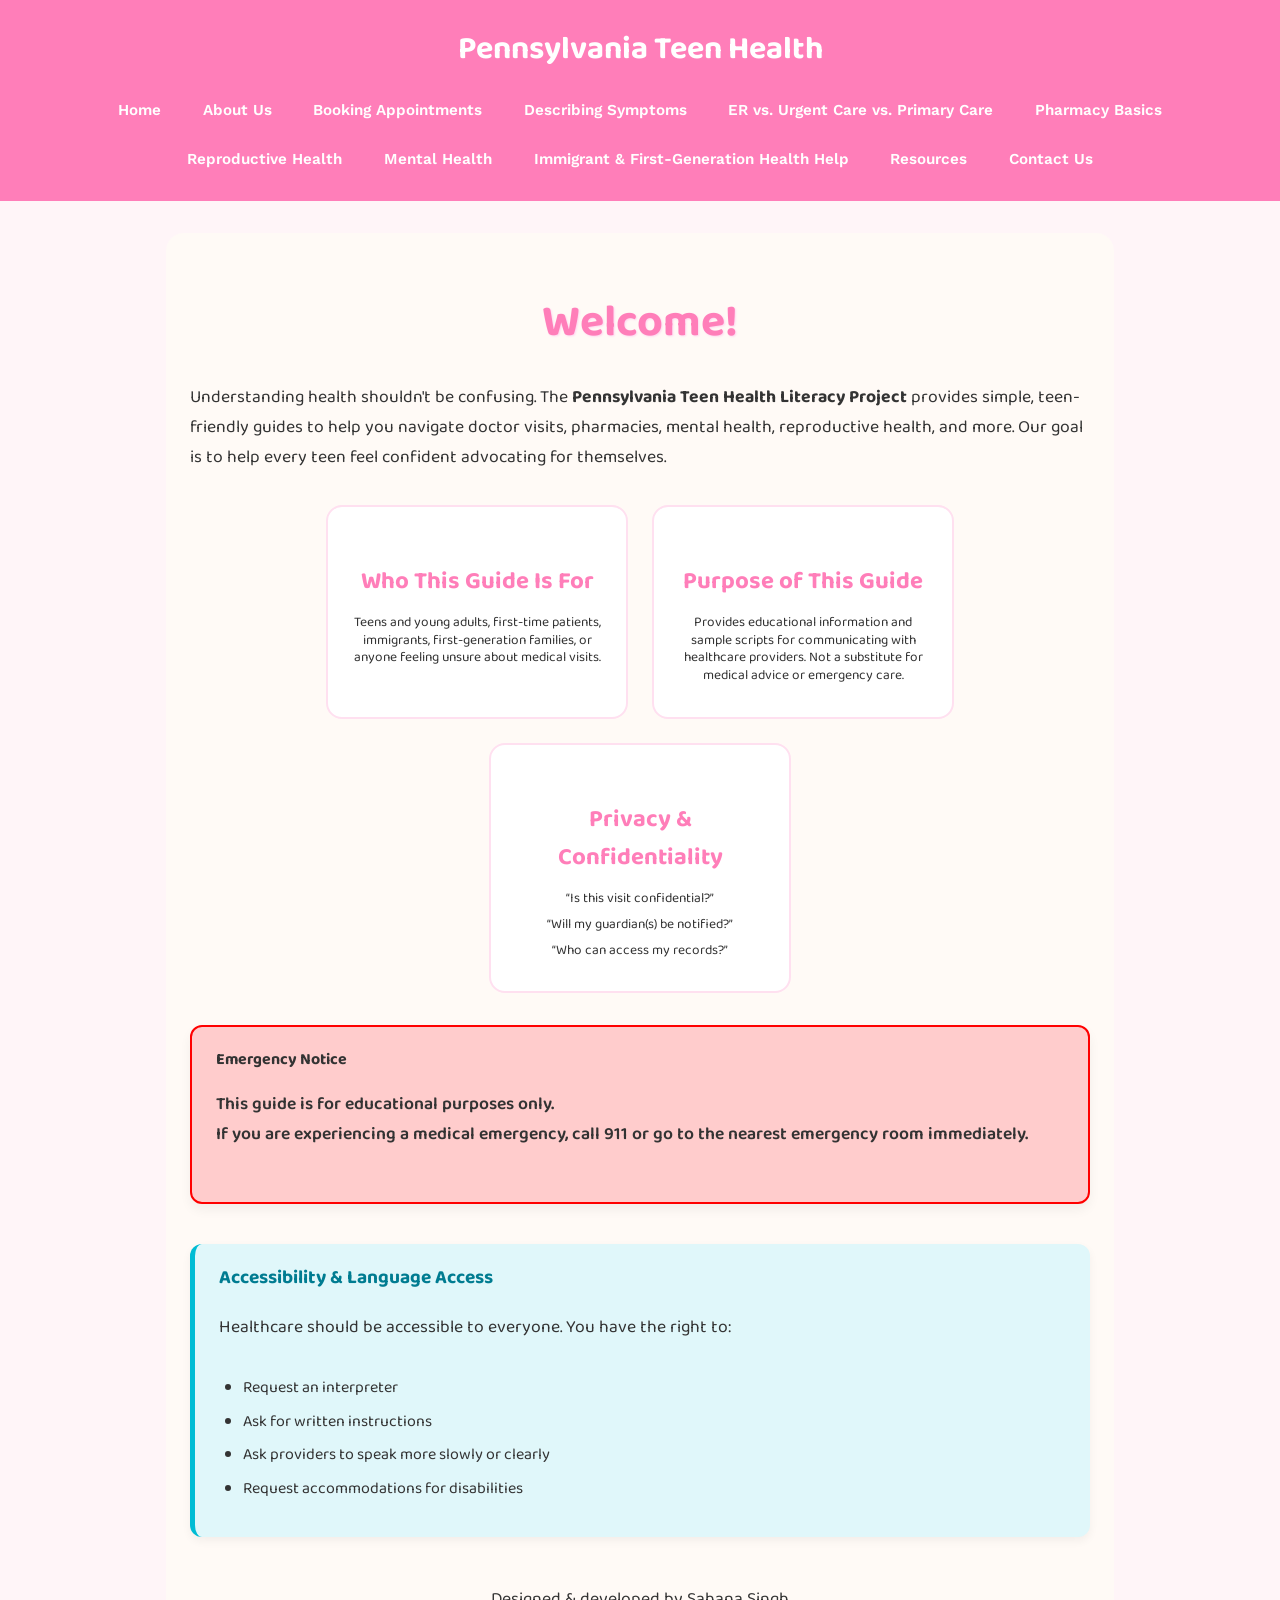
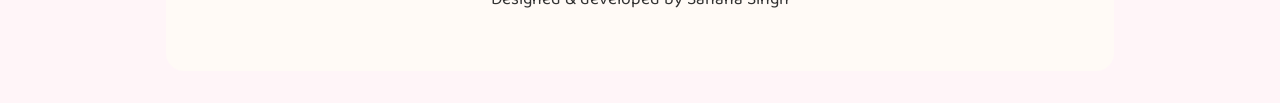
<file: index.html>
<!DOCTYPE html>
<html lang="en">
  <head>
    <meta charset="UTF-8" />
    <title>Pennsylvania Teen Health</title>
    <link rel="preconnect" href="https://fonts.googleapis.com" />
    <link rel="preconnect" href="https://fonts.gstatic.com" crossorigin />
    <link
      href="https://fonts.googleapis.com/css2?family=Baloo+2:wght@400;600;700&family=Work+Sans:wght@400;500;600&display=swap"
      rel="stylesheet"
    />

    <link rel="stylesheet" href="style.css" />
  </head>
  <body>
    <header>
      <h1>Pennsylvania Teen Health</h1>
      <nav>
        <a href="index.html">Home</a>
        <a href="about.html">About Us</a>
        <a href="how-to-book.html">Booking Appointments</a>
        <a href="describe-symptoms.html">Describing Symptoms</a>
        <a href="er-vs-urgent-primary.html"
          >ER vs. Urgent Care vs. Primary Care</a
        >
        <a href="pharmacy-basics.html">Pharmacy Basics</a>
        <a href="reproductive-health.html">Reproductive Health</a>
        <a href="mental-health.html">Mental Health</a>
        <a href="immigrant-health.html"
          >Immigrant & First-Generation Health Help</a
        >
        <a href="resources.html">Resources</a>
        <a href="contact.html">Contact Us</a>
      </nav>
    </header>

    <main class="home-page">
      <h1>Welcome!</h1>

      <p>
        Understanding health shouldn't be confusing. The
        <strong>Pennsylvania Teen Health Literacy Project</strong> provides
        simple, teen-friendly guides to help you navigate doctor visits,
        pharmacies, mental health, reproductive health, and more. Our goal is to
        help every teen feel confident advocating for themselves.
      </p>

      <div class="home-cards">
        <div class="home-card">
          <h2>Who This Guide Is For</h2>
          <p>
            Teens and young adults, first-time patients, immigrants,
            first-generation families, or anyone feeling unsure about medical
            visits.
          </p>
        </div>

        <div class="home-card">
          <h2>Purpose of This Guide</h2>
          <p>
            Provides educational information and sample scripts for
            communicating with healthcare providers. Not a substitute for
            medical advice or emergency care.
          </p>
        </div>

        <div class="home-card">
          <h2>Privacy & Confidentiality</h2>
          <p>“Is this visit confidential?”</p>
          <p>“Will my guardian(s) be notified?”</p>
          <p>“Who can access my records?”</p>
        </div>
      </div>

      <div class="emergency-notice">
        <strong>Emergency Notice</strong>
        <p>
          This guide is for educational purposes only.<br />
          If you are experiencing a medical emergency, call 911 or go to the
          nearest emergency room immediately.
        </p>
      </div>

      <div class="accessibility-box">
        <h3>Accessibility & Language Access</h3>
        <p>
          Healthcare should be accessible to everyone. You have the right to:
        </p>
        <ul>
          <li>Request an interpreter</li>
          <li>Ask for written instructions</li>
          <li>Ask providers to speak more slowly or clearly</li>
          <li>Request accommodations for disabilities</li>
        </ul>
      </div>
      <p class="credit">Designed & developed by Sahana Singh</p>
    </main>
  </body>
</html>
</file>
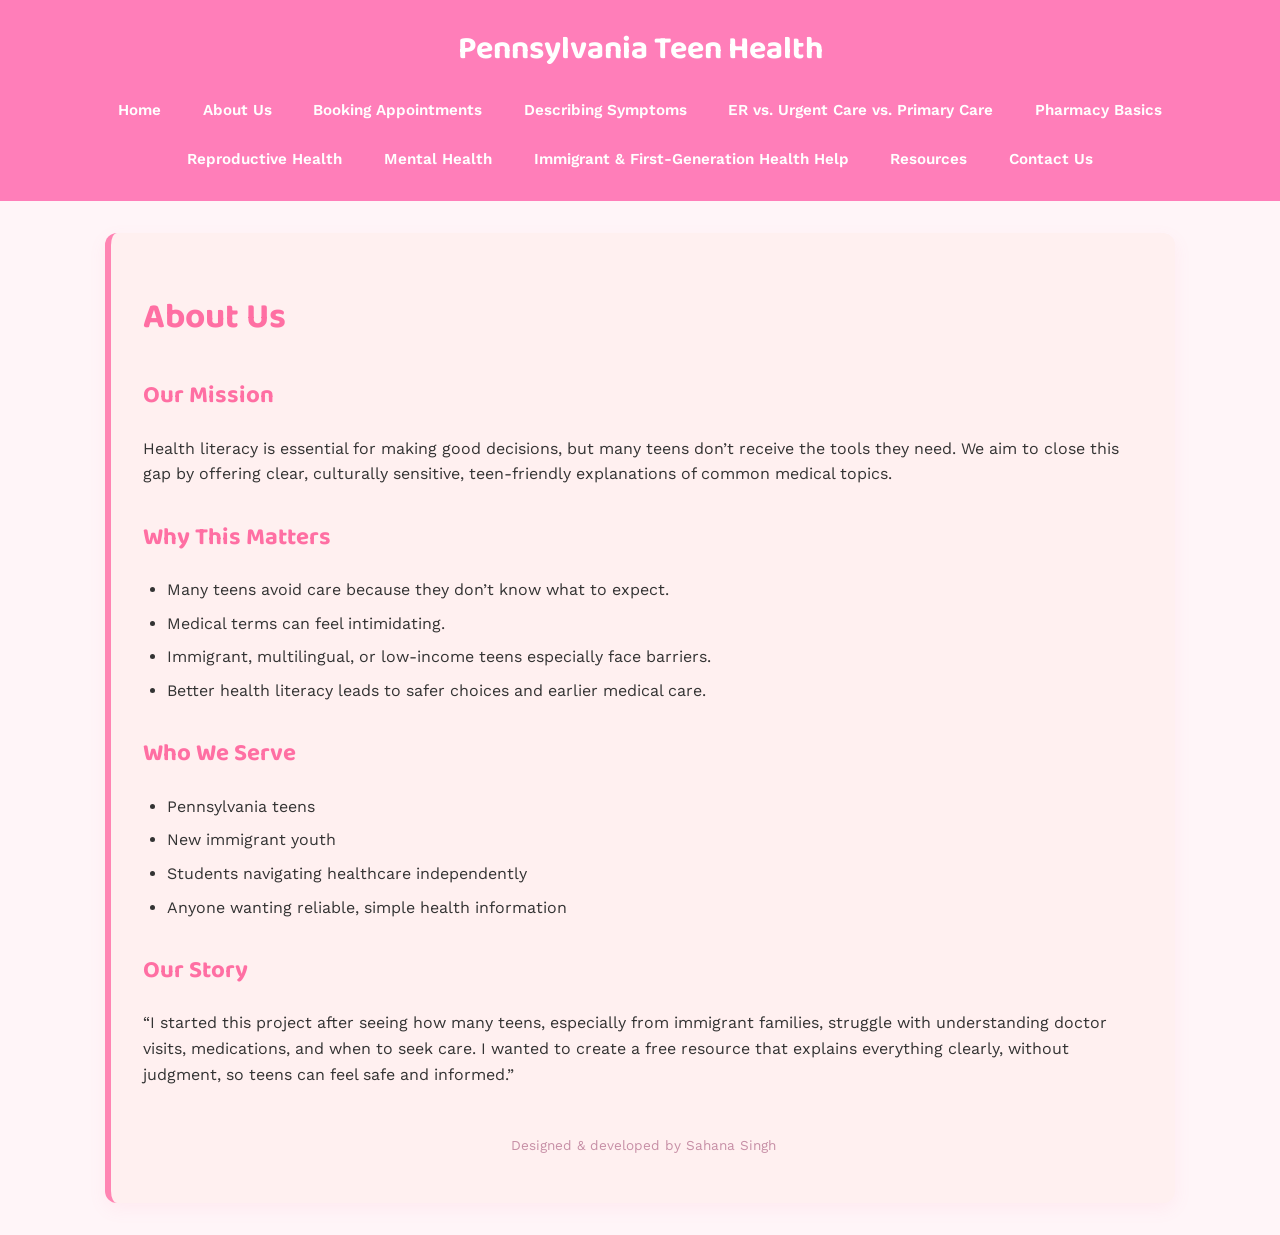
<file: about.html>
<!DOCTYPE html>
<html lang="en">
  <head>
    <meta charset="UTF-8" />
    <title>About Us - Pennsylvania Teen Health</title>
    <link rel="preconnect" href="https://fonts.googleapis.com" />
    <link rel="preconnect" href="https://fonts.gstatic.com" crossorigin />
    <link
      href="https://fonts.googleapis.com/css2?family=Baloo+2:wght@400;600;700&family=Work+Sans:wght@400;500;600&display=swap"
      rel="stylesheet"
    />

    <link rel="stylesheet" href="style.css" />
  </head>
  <body>
    <header>
      <h1>Pennsylvania Teen Health</h1>
      <nav>
        <a href="index.html">Home</a>
        <a href="about.html">About Us</a>
        <a href="how-to-book.html">Booking Appointments</a>
        <a href="describe-symptoms.html">Describing Symptoms</a>
        <a href="er-vs-urgent-primary.html"
          >ER vs. Urgent Care vs. Primary Care</a
        >
        <a href="pharmacy-basics.html">Pharmacy Basics</a>
        <a href="reproductive-health.html">Reproductive Health</a>
        <a href="mental-health.html">Mental Health</a>
        <a href="immigrant-health.html"
          >Immigrant & First-Generation Health Help</a
        >
        <a href="resources.html">Resources</a>
        <a href="contact.html">Contact Us</a>
      </nav>
    </header>

    <main class="about-section card">
      <h1>About Us</h1>

      <section>
        <h2>Our Mission</h2>
        <p>
          Health literacy is essential for making good decisions, but many teens
          don’t receive the tools they need. We aim to close this gap by
          offering clear, culturally sensitive, teen-friendly explanations of
          common medical topics.
        </p>
      </section>

      <section>
        <h2>Why This Matters</h2>
        <ul>
          <li>Many teens avoid care because they don’t know what to expect.</li>
          <li>Medical terms can feel intimidating.</li>
          <li>
            Immigrant, multilingual, or low-income teens especially face
            barriers.
          </li>
          <li>
            Better health literacy leads to safer choices and earlier medical
            care.
          </li>
        </ul>
      </section>

      <section>
        <h2>Who We Serve</h2>
        <ul>
          <li>Pennsylvania teens</li>
          <li>New immigrant youth</li>
          <li>Students navigating healthcare independently</li>
          <li>Anyone wanting reliable, simple health information</li>
        </ul>
      </section>

      <section>
        <h2>Our Story</h2>
        <p>
          “I started this project after seeing how many teens, especially from
          immigrant families, struggle with understanding doctor visits,
          medications, and when to seek care. I wanted to create a free resource
          that explains everything clearly, without judgment, so teens can feel
          safe and informed.”
        </p>
      </section>
      <p class="credit">Designed & developed by Sahana Singh</p>
    </main>
  </body>
</html>
</file>
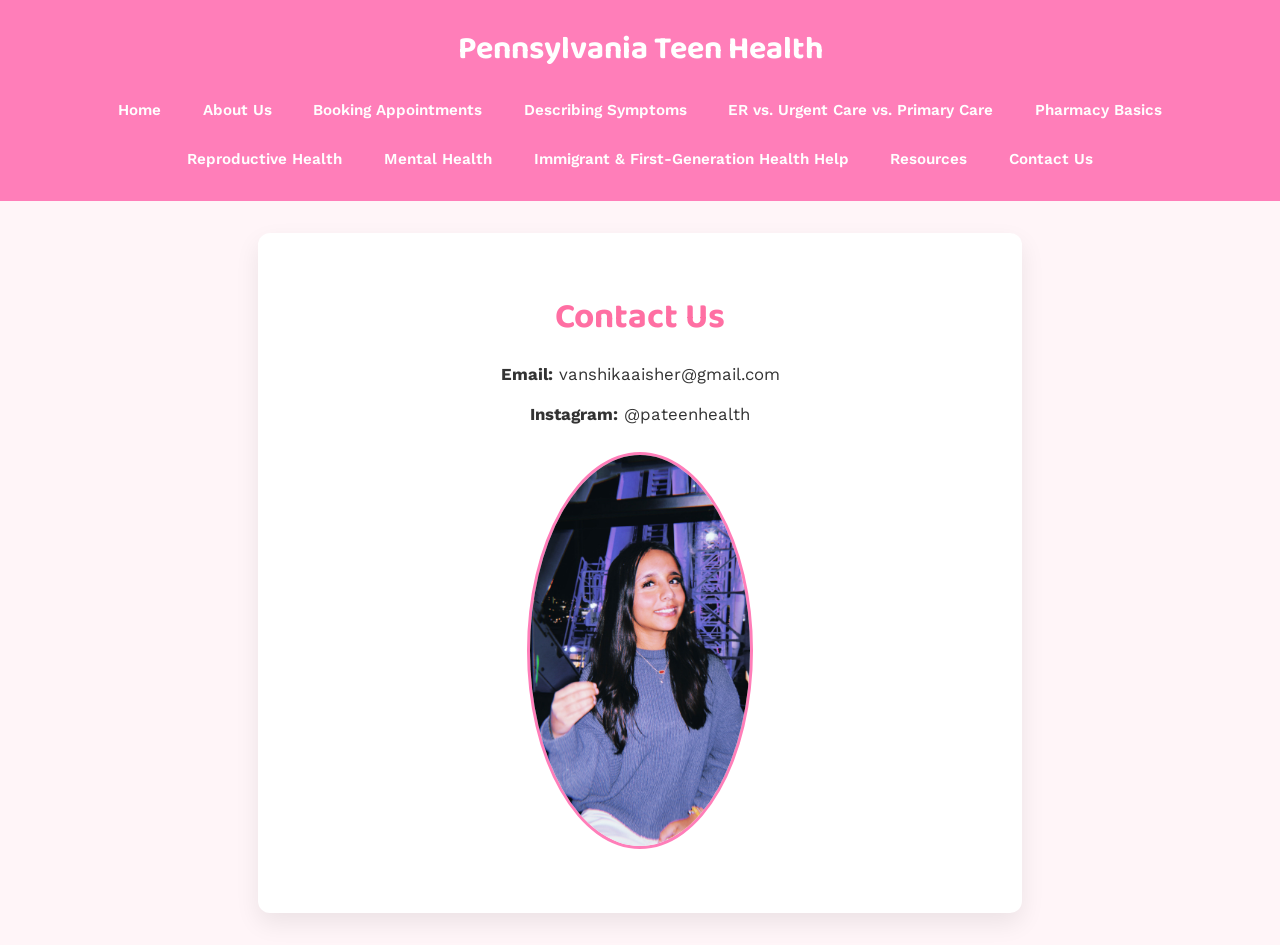
<file: contact.html>
<!DOCTYPE html>
<html lang="en">
  <head>
    <meta charset="UTF-8" />
    <title>Contact Us - Pennsylvania Teen Health</title>
    <link rel="preconnect" href="https://fonts.googleapis.com">
    <link rel="preconnect" href="https://fonts.gstatic.com" crossorigin>
    <link href="https://fonts.googleapis.com/css2?family=Baloo+2:wght@400;600;700&family=Work+Sans:wght@400;500;600&display=swap" rel="stylesheet">    

    <link rel="stylesheet" href="style.css" />
  </head>
  <body>
    <header>
      <h1>Pennsylvania Teen Health</h1>
      <nav>
        <a href="index.html">Home</a>
        <a href="about.html">About Us</a>
        <a href="how-to-book.html">Booking Appointments</a>
        <a href="describe-symptoms.html">Describing Symptoms</a>
        <a href="er-vs-urgent-primary.html"
          >ER vs. Urgent Care vs. Primary Care</a
        >
        <a href="pharmacy-basics.html">Pharmacy Basics</a>
        <a href="reproductive-health.html">Reproductive Health</a>
        <a href="mental-health.html">Mental Health</a>
        <a href="immigrant-health.html"
          >Immigrant & First-Generation Health Help</a
        >
        <a href="resources.html">Resources</a>
        <a href="contact.html">Contact Us</a>
      </nav>
    </header>

    <main class="card contact-section">
      <h1>Contact Us</h1>
      <p><strong>Email:</strong> vanshikaaisher@gmail.com</p>
      <p><strong>Instagram:</strong> @pateenhealth</p>
      <img src="IMG_2240.JPG" alt="picture of creator" class="page-img" />
    </main>
  </body>
</html>
</file>
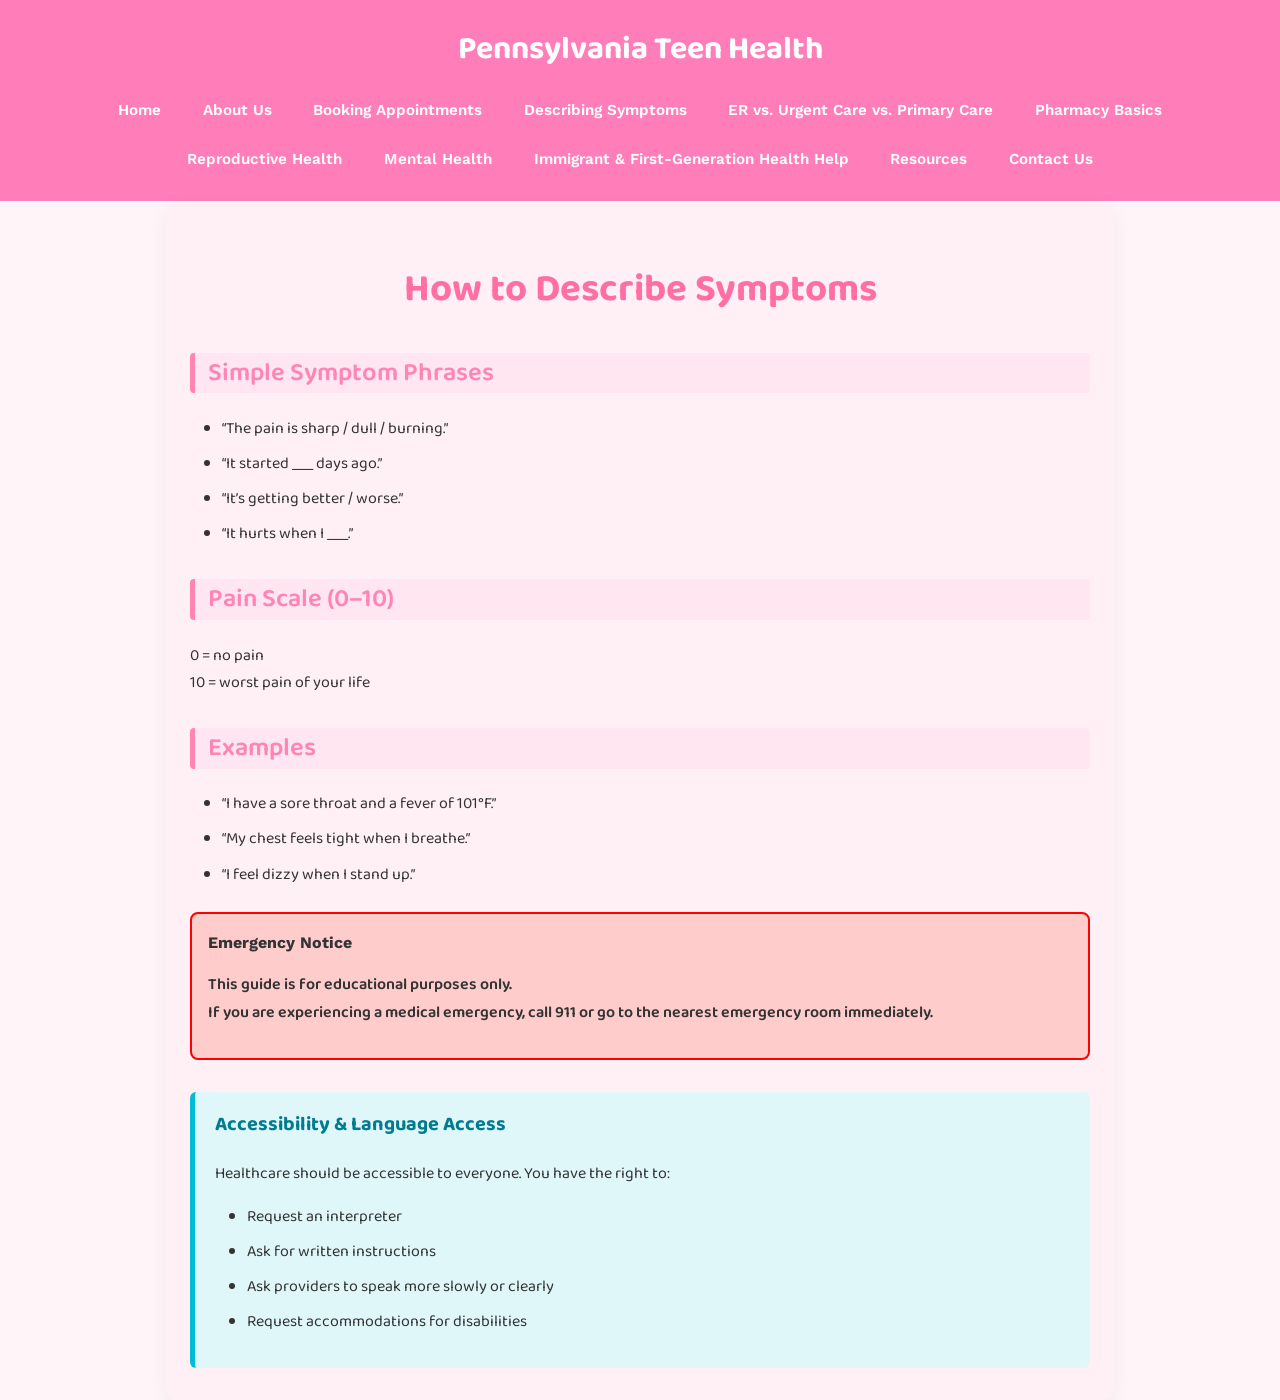
<file: describe-symptoms.html>
<!DOCTYPE html>
<html lang="en">
  <head>
    <meta charset="UTF-8" />
    <title>Describing Symptoms - Pennsylvania Teen Health</title>
    <link rel="preconnect" href="https://fonts.googleapis.com" />
    <link rel="preconnect" href="https://fonts.gstatic.com" crossorigin />
    <link
      href="https://fonts.googleapis.com/css2?family=Baloo+2:wght@400;600;700&family=Work+Sans:wght@400;500;600&display=swap"
      rel="stylesheet"
    />

    <link rel="stylesheet" href="style.css" />
  </head>
  <body>
    <header>
      <h1>Pennsylvania Teen Health</h1>
      <nav>
        <a href="index.html">Home</a>
        <a href="about.html">About Us</a>
        <a href="how-to-book.html">Booking Appointments</a>
        <a href="describe-symptoms.html">Describing Symptoms</a>
        <a href="er-vs-urgent-primary.html"
          >ER vs. Urgent Care vs. Primary Care</a
        >
        <a href="pharmacy-basics.html">Pharmacy Basics</a>
        <a href="reproductive-health.html">Reproductive Health</a>
        <a href="mental-health.html">Mental Health</a>
        <a href="immigrant-health.html"
          >Immigrant & First-Generation Health Help</a
        >
        <a href="resources.html">Resources</a>
        <a href="contact.html">Contact Us</a>
      </nav>
    </header>

    <main class="info-page">
      <h1>How to Describe Symptoms</h1>

      <h2>Simple Symptom Phrases</h2>
      <ul>
        <li>“The pain is sharp / dull / burning.”</li>
        <li>“It started ___ days ago.”</li>
        <li>“It’s getting better / worse.”</li>
        <li>“It hurts when I ___.”</li>
      </ul>

      <h2>Pain Scale (0–10)</h2>
      <p>
        0 = no pain<br />
        10 = worst pain of your life
      </p>

      <h2>Examples</h2>
      <ul>
        <li>“I have a sore throat and a fever of 101°F.”</li>
        <li>“My chest feels tight when I breathe.”</li>
        <li>“I feel dizzy when I stand up.”</li>
      </ul>
      <div class="emergency-notice">
        <strong>Emergency Notice</strong>
        <p>
          This guide is for educational purposes only.<br />
          If you are experiencing a medical emergency, call 911 or go to the
          nearest emergency room immediately.
        </p>
      </div>
      <div class="accessibility-box">
        <h3>Accessibility & Language Access</h3>
        <p>
          Healthcare should be accessible to everyone. You have the right to:
        </p>
        <ul>
          <li>Request an interpreter</li>
          <li>Ask for written instructions</li>
          <li>Ask providers to speak more slowly or clearly</li>
          <li>Request accommodations for disabilities</li>
        </ul>
      </div>
    </main>
  </body>
</html>
</file>
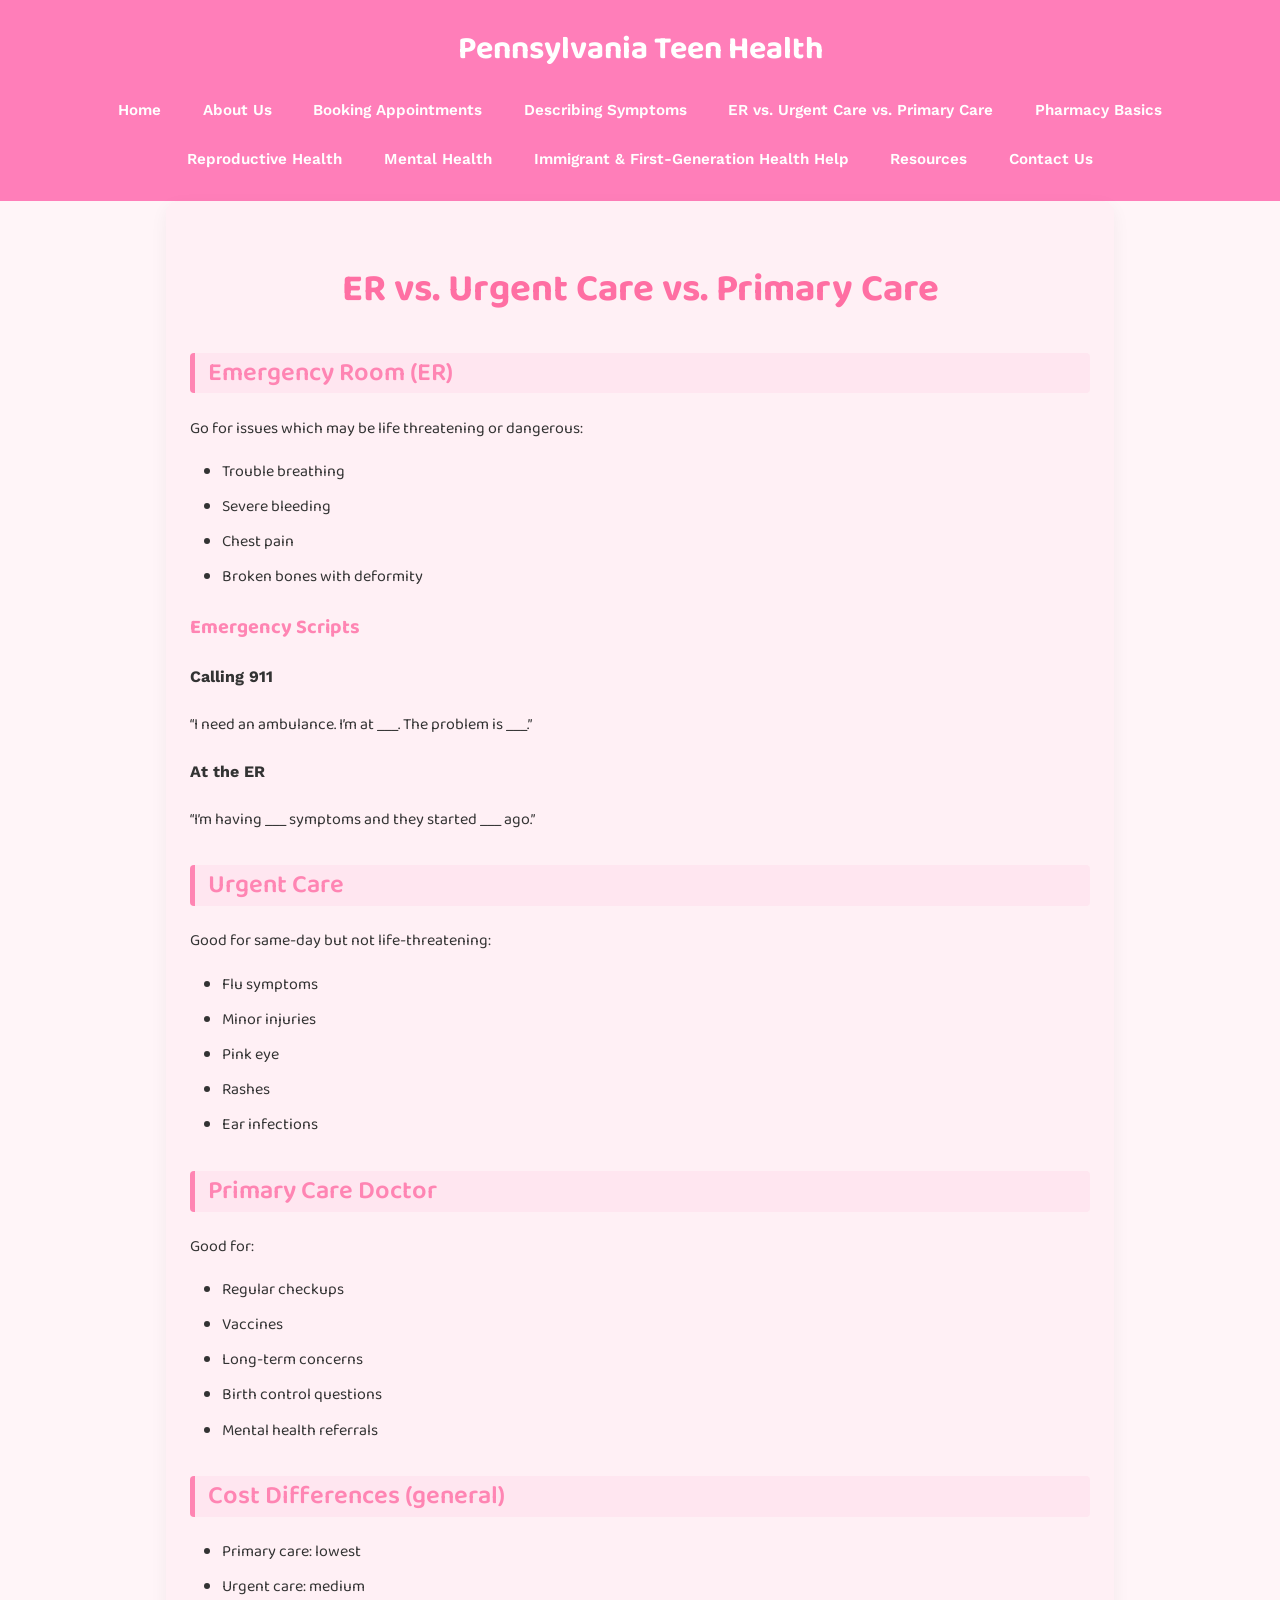
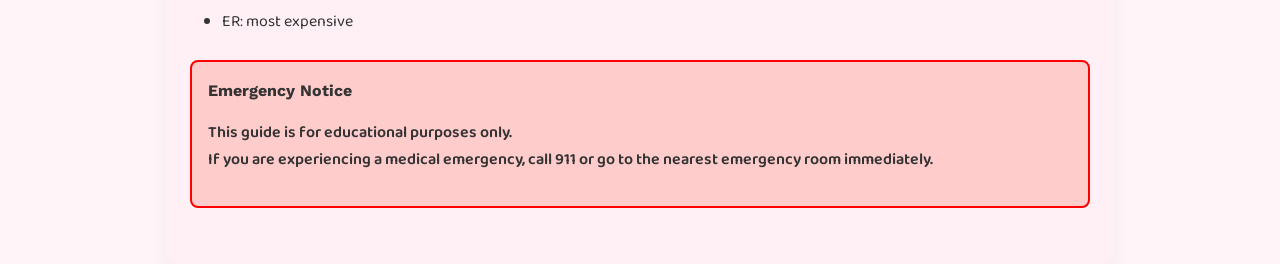
<file: er-vs-urgent-primary.html>
<!DOCTYPE html>
<html lang="en">
  <head>
    <meta charset="UTF-8" />
    <title>ER vs. Urgent Care vs. Primary Car - Pennsylvania Teen Health</title>
    <link rel="preconnect" href="https://fonts.googleapis.com" />
    <link rel="preconnect" href="https://fonts.gstatic.com" crossorigin />
    <link
      href="https://fonts.googleapis.com/css2?family=Baloo+2:wght@400;600;700&family=Work+Sans:wght@400;500;600&display=swap"
      rel="stylesheet"
    />

    <link rel="stylesheet" href="style.css" />
  </head>
  <body>
    <header>
      <h1>Pennsylvania Teen Health</h1>
      <nav>
        <a href="index.html">Home</a>
        <a href="about.html">About Us</a>
        <a href="how-to-book.html">Booking Appointments</a>
        <a href="describe-symptoms.html">Describing Symptoms</a>
        <a href="er-vs-urgent-primary.html"
          >ER vs. Urgent Care vs. Primary Care</a
        >
        <a href="pharmacy-basics.html">Pharmacy Basics</a>
        <a href="reproductive-health.html">Reproductive Health</a>
        <a href="mental-health.html">Mental Health</a>
        <a href="immigrant-health.html"
          >Immigrant & First-Generation Health Help</a
        >
        <a href="resources.html">Resources</a>
        <a href="contact.html">Contact Us</a>
      </nav>
    </header>

    <main class="info-page">
      <h1>ER vs. Urgent Care vs. Primary Care</h1>

      <h2>Emergency Room (ER)</h2>
      <p>Go for issues which may be life threatening or dangerous:</p>
      <ul>
        <li>Trouble breathing</li>
        <li>Severe bleeding</li>
        <li>Chest pain</li>
        <li>Broken bones with deformity</li>
      </ul>

      <h3>Emergency Scripts</h3>

      <h4>Calling 911</h4>
      <p>“I need an ambulance. I’m at ___. The problem is ___.”</p>

      <h4>At the ER</h4>
      <p>“I’m having ___ symptoms and they started ___ ago.”</p>

      <h2>Urgent Care</h2>
      <p>Good for same-day but not life-threatening:</p>
      <ul>
        <li>Flu symptoms</li>
        <li>Minor injuries</li>
        <li>Pink eye</li>
        <li>Rashes</li>
        <li>Ear infections</li>
      </ul>

      <h2>Primary Care Doctor</h2>
      <p>Good for:</p>
      <ul>
        <li>Regular checkups</li>
        <li>Vaccines</li>
        <li>Long-term concerns</li>
        <li>Birth control questions</li>
        <li>Mental health referrals</li>
      </ul>

      <h2>Cost Differences (general)</h2>
      <ul>
        <li>Primary care: lowest</li>
        <li>Urgent care: medium</li>
        <li>ER: most expensive</li>
      </ul>
      <div class="emergency-notice">
        <strong>Emergency Notice</strong>
        <p>
          This guide is for educational purposes only.<br />
          If you are experiencing a medical emergency, call 911 or go to the
          nearest emergency room immediately.
        </p>
      </div>
    </main>
  </body>
</html>
</file>
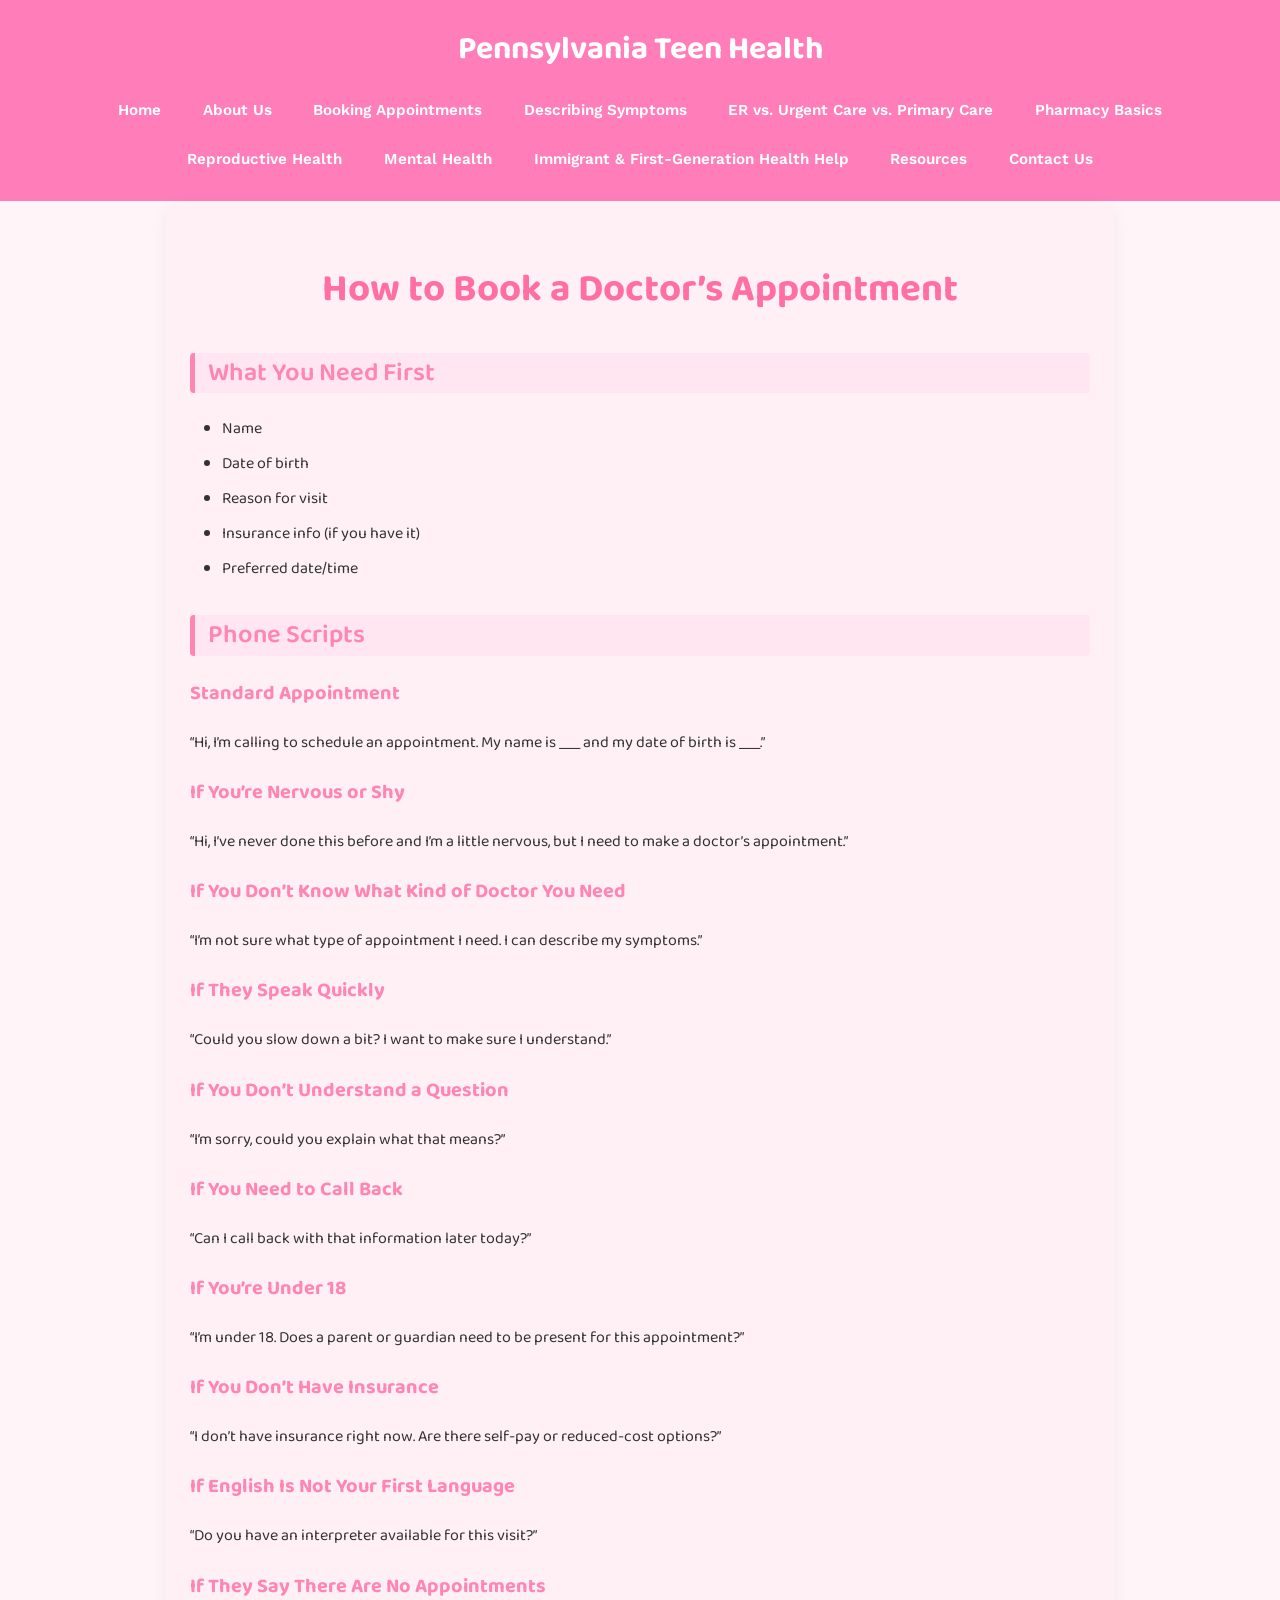
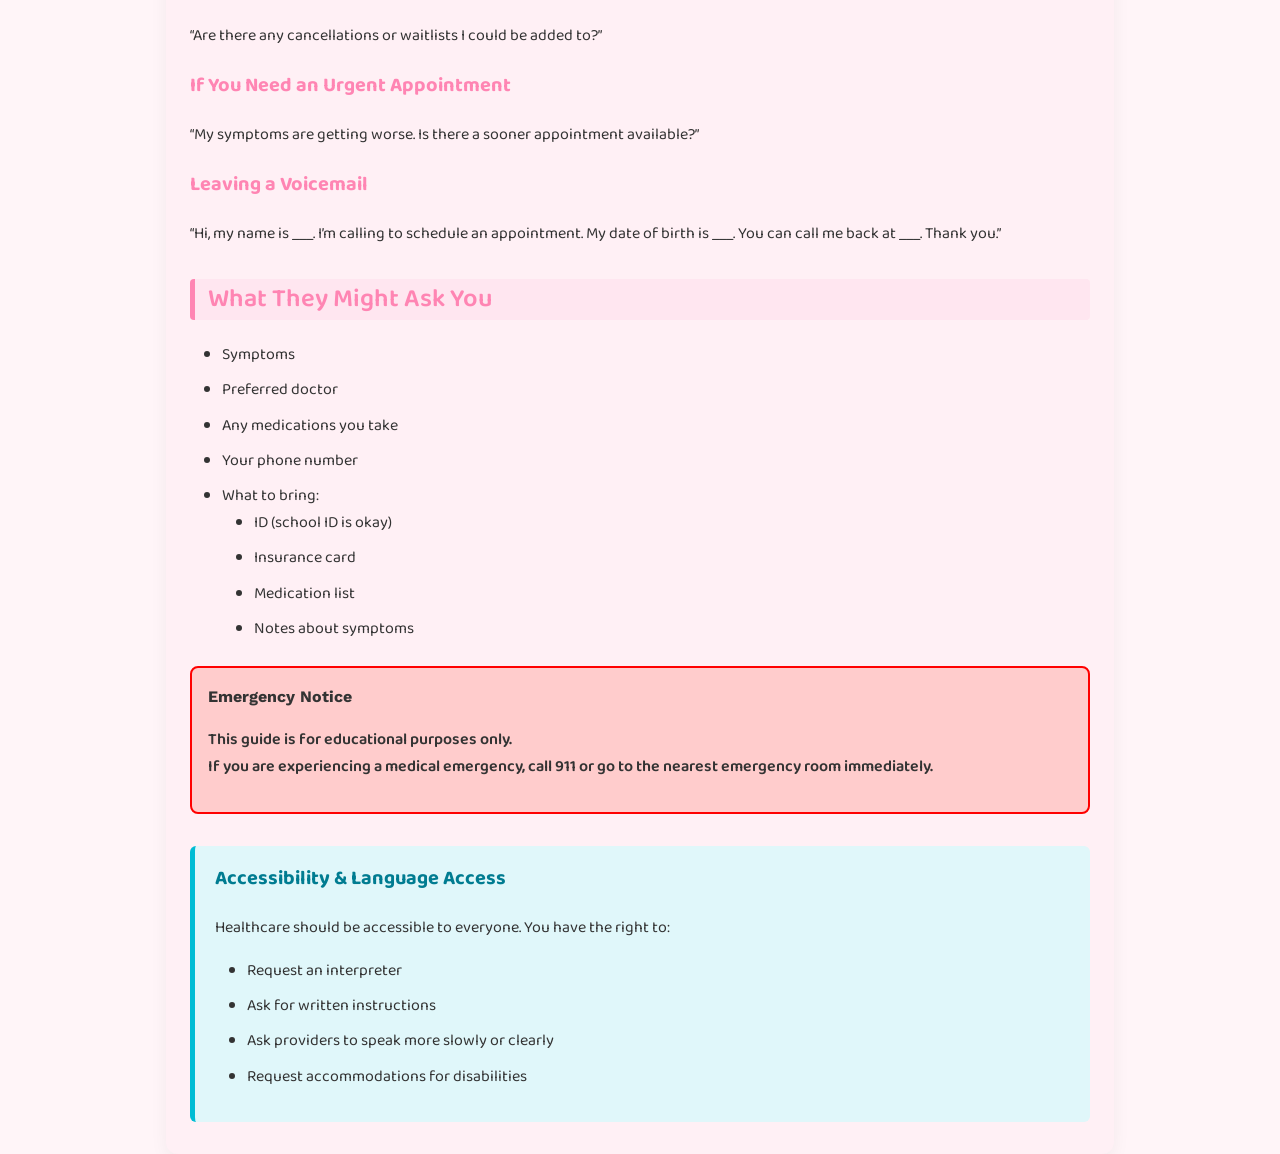
<file: how-to-book.html>
<!DOCTYPE html>
<html lang="en">
  <head>
    <meta charset="UTF-8" />
    <title>Booking Appointments - Pennsylvania Teen Health</title>
    <link rel="preconnect" href="https://fonts.googleapis.com" />
    <link rel="preconnect" href="https://fonts.gstatic.com" crossorigin />
    <link
      href="https://fonts.googleapis.com/css2?family=Baloo+2:wght@400;600;700&family=Work+Sans:wght@400;500;600&display=swap"
      rel="stylesheet"
    />

    <link rel="stylesheet" href="style.css" />
  </head>
  <body>
    <header>
      <h1>Pennsylvania Teen Health</h1>
      <nav>
        <a href="index.html">Home</a>
        <a href="about.html">About Us</a>
        <a href="how-to-book.html">Booking Appointments</a>
        <a href="describe-symptoms.html">Describing Symptoms</a>
        <a href="er-vs-urgent-primary.html"
          >ER vs. Urgent Care vs. Primary Care</a
        >
        <a href="pharmacy-basics.html">Pharmacy Basics</a>
        <a href="reproductive-health.html">Reproductive Health</a>
        <a href="mental-health.html">Mental Health</a>
        <a href="immigrant-health.html"
          >Immigrant & First-Generation Health Help</a
        >
        <a href="resources.html">Resources</a>
        <a href="contact.html">Contact Us</a>
      </nav>
    </header>

    <main class="info-page">
      <h1>How to Book a Doctor’s Appointment</h1>

      <h2>What You Need First</h2>
      <ul>
        <li>Name</li>
        <li>Date of birth</li>
        <li>Reason for visit</li>
        <li>Insurance info (if you have it)</li>
        <li>Preferred date/time</li>
      </ul>

      <h2>Phone Scripts</h2>

      <h3>Standard Appointment</h3>
      <p>
        “Hi, I’m calling to schedule an appointment. My name is ___ and my date
        of birth is ___.”
      </p>

      <h3>If You’re Nervous or Shy</h3>
      <p>
        “Hi, I’ve never done this before and I’m a little nervous, but I need to
        make a doctor’s appointment.”
      </p>

      <h3>If You Don’t Know What Kind of Doctor You Need</h3>
      <p>
        “I’m not sure what type of appointment I need. I can describe my
        symptoms.”
      </p>

      <h3>If They Speak Quickly</h3>
      <p>“Could you slow down a bit? I want to make sure I understand.”</p>

      <h3>If You Don’t Understand a Question</h3>
      <p>“I’m sorry, could you explain what that means?”</p>

      <h3>If You Need to Call Back</h3>
      <p>“Can I call back with that information later today?”</p>

      <h3>If You’re Under 18</h3>
      <p>
        “I’m under 18. Does a parent or guardian need to be present for this
        appointment?”
      </p>

      <h3>If You Don’t Have Insurance</h3>
      <p>
        “I don’t have insurance right now. Are there self-pay or reduced-cost
        options?”
      </p>

      <h3>If English Is Not Your First Language</h3>
      <p>“Do you have an interpreter available for this visit?”</p>

      <h3>If They Say There Are No Appointments</h3>
      <p>“Are there any cancellations or waitlists I could be added to?”</p>

      <h3>If You Need an Urgent Appointment</h3>
      <p>
        “My symptoms are getting worse. Is there a sooner appointment
        available?”
      </p>

      <h3>Leaving a Voicemail</h3>
      <p>
        “Hi, my name is ___. I’m calling to schedule an appointment. My date of
        birth is ___. You can call me back at ___. Thank you.”
      </p>

      <h2>What They Might Ask You</h2>
      <ul>
        <li>Symptoms</li>
        <li>Preferred doctor</li>
        <li>Any medications you take</li>
        <li>Your phone number</li>
        <li>
          What to bring:
          <ul>
            <li>ID (school ID is okay)</li>
            <li>Insurance card</li>
            <li>Medication list</li>
            <li>Notes about symptoms</li>
          </ul>
        </li>
      </ul>
      <div class="emergency-notice">
        <strong>Emergency Notice</strong>
        <p>
          This guide is for educational purposes only.<br />
          If you are experiencing a medical emergency, call 911 or go to the
          nearest emergency room immediately.
        </p>
      </div>
      <div class="accessibility-box">
        <h3>Accessibility & Language Access</h3>
        <p>
          Healthcare should be accessible to everyone. You have the right to:
        </p>
        <ul>
          <li>Request an interpreter</li>
          <li>Ask for written instructions</li>
          <li>Ask providers to speak more slowly or clearly</li>
          <li>Request accommodations for disabilities</li>
        </ul>
      </div>
    </main>
  </body>
</html>
</file>
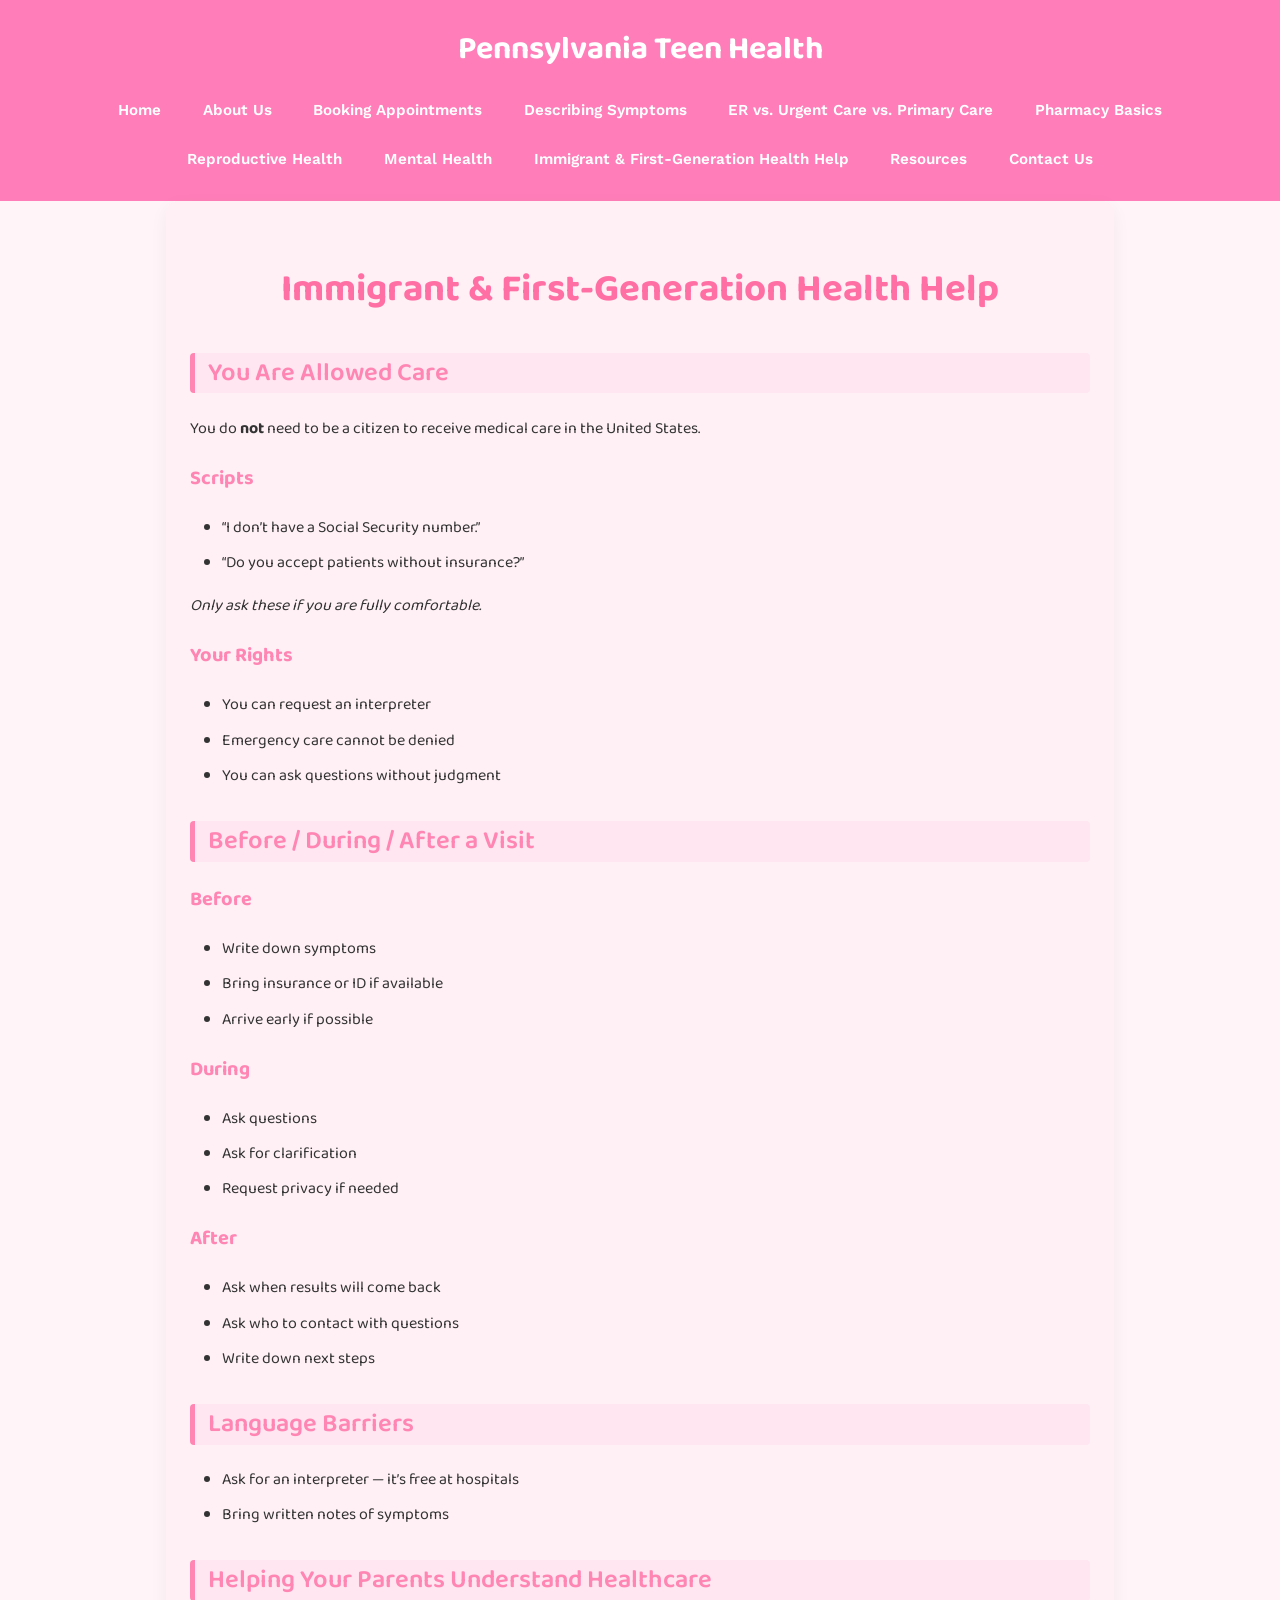
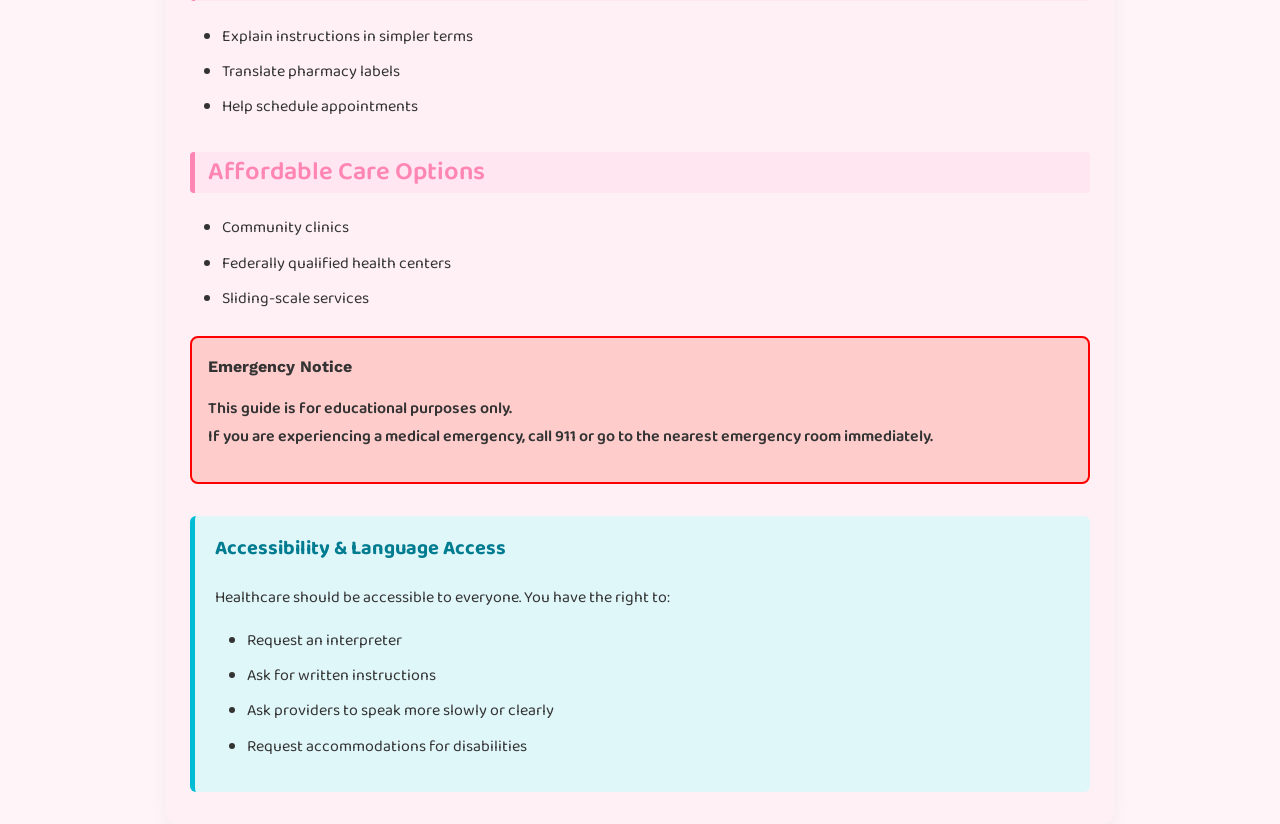
<file: immigrant-health.html>
<!DOCTYPE html>
<html lang="en">
  <head>
    <meta charset="UTF-8" />
    <title>Immigrant & First-Generation Health Help - Pennsylvania Teen Health</title>
    <link rel="preconnect" href="https://fonts.googleapis.com" />
    <link rel="preconnect" href="https://fonts.gstatic.com" crossorigin />
    <link
      href="https://fonts.googleapis.com/css2?family=Baloo+2:wght@400;600;700&family=Work+Sans:wght@400;500;600&display=swap"
      rel="stylesheet"
    />

    <link rel="stylesheet" href="style.css" />
  </head>
  <body>
    <header>
      <h1>Pennsylvania Teen Health</h1>
      <nav>
        <a href="index.html">Home</a>
        <a href="about.html">About Us</a>
        <a href="how-to-book.html">Booking Appointments</a>
        <a href="describe-symptoms.html">Describing Symptoms</a>
        <a href="er-vs-urgent-primary.html"
          >ER vs. Urgent Care vs. Primary Care</a
        >
        <a href="pharmacy-basics.html">Pharmacy Basics</a>
        <a href="reproductive-health.html">Reproductive Health</a>
        <a href="mental-health.html">Mental Health</a>
        <a href="immigrant-health.html"
          >Immigrant & First-Generation Health Help</a
        >
        <a href="resources.html">Resources</a>
        <a href="contact.html">Contact Us</a>
      </nav>
    </header>

    <main class="info-page">
      <h1>Immigrant & First-Generation Health Help</h1>

      <h2>You Are Allowed Care</h2>
      <p>
        You do <strong>not</strong> need to be a citizen to receive medical care
        in the United States.
      </p>

      <h3>Scripts</h3>
      <ul>
        <li>“I don’t have a Social Security number.”</li>
        <li>“Do you accept patients without insurance?”</li>
      </ul>
      <p><em>Only ask these if you are fully comfortable.</em></p>

      <h3>Your Rights</h3>
      <ul>
        <li>You can request an interpreter</li>
        <li>Emergency care cannot be denied</li>
        <li>You can ask questions without judgment</li>
      </ul>

      <h2>Before / During / After a Visit</h2>

      <h3>Before</h3>
      <ul>
        <li>Write down symptoms</li>
        <li>Bring insurance or ID if available</li>
        <li>Arrive early if possible</li>
      </ul>

      <h3>During</h3>
      <ul>
        <li>Ask questions</li>
        <li>Ask for clarification</li>
        <li>Request privacy if needed</li>
      </ul>

      <h3>After</h3>
      <ul>
        <li>Ask when results will come back</li>
        <li>Ask who to contact with questions</li>
        <li>Write down next steps</li>
      </ul>

      <h2>Language Barriers</h2>
      <ul>
        <li>Ask for an interpreter — it’s free at hospitals</li>
        <li>Bring written notes of symptoms</li>
      </ul>

      <h2>Helping Your Parents Understand Healthcare</h2>
      <ul>
        <li>Explain instructions in simpler terms</li>
        <li>Translate pharmacy labels</li>
        <li>Help schedule appointments</li>
      </ul>

      <h2>Affordable Care Options</h2>
      <ul>
        <li>Community clinics</li>
        <li>Federally qualified health centers</li>
        <li>Sliding-scale services</li>
      </ul>
      <div class="emergency-notice">
        <strong>Emergency Notice</strong>
        <p>
          This guide is for educational purposes only.<br />
          If you are experiencing a medical emergency, call 911 or go to the
          nearest emergency room immediately.
        </p>
      </div>
      <div class="accessibility-box">
        <h3>Accessibility & Language Access</h3>
        <p>
          Healthcare should be accessible to everyone. You have the right to:
        </p>
        <ul>
          <li>Request an interpreter</li>
          <li>Ask for written instructions</li>
          <li>Ask providers to speak more slowly or clearly</li>
          <li>Request accommodations for disabilities</li>
        </ul>
      </div>
    </main>
  </body>
</html>
</file>
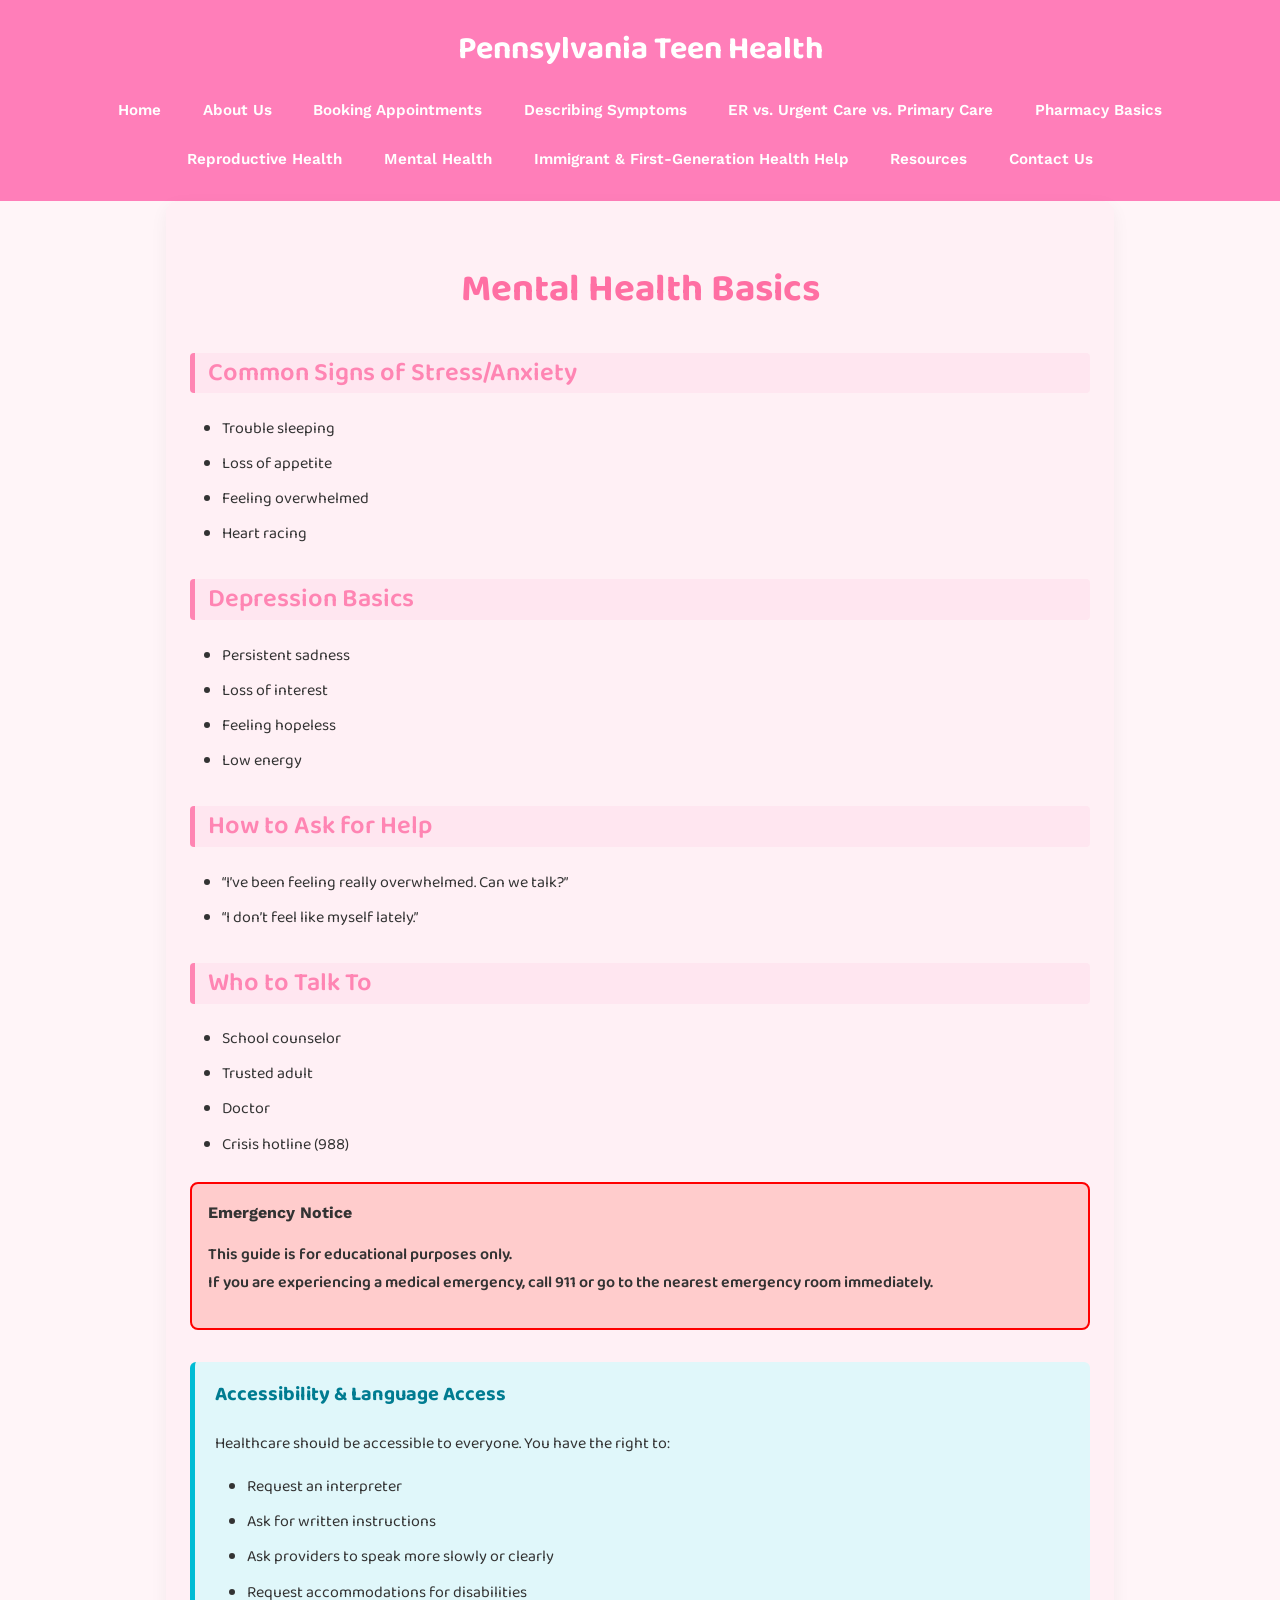
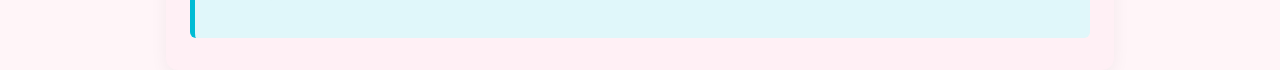
<file: mental-health.html>
<!DOCTYPE html>
<html lang="en">
  <head>
    <meta charset="UTF-8" />
    <title>Mental Health - Pennsylvania Teen Health</title>
    <link rel="preconnect" href="https://fonts.googleapis.com" />
    <link rel="preconnect" href="https://fonts.gstatic.com" crossorigin />
    <link
      href="https://fonts.googleapis.com/css2?family=Baloo+2:wght@400;600;700&family=Work+Sans:wght@400;500;600&display=swap"
      rel="stylesheet"
    />

    <link rel="stylesheet" href="style.css" />
  </head>
  <body>
    <header>
      <h1>Pennsylvania Teen Health</h1>
      <nav>
        <a href="index.html">Home</a>
        <a href="about.html">About Us</a>
        <a href="how-to-book.html">Booking Appointments</a>
        <a href="describe-symptoms.html">Describing Symptoms</a>
        <a href="er-vs-urgent-primary.html"
          >ER vs. Urgent Care vs. Primary Care</a
        >
        <a href="pharmacy-basics.html">Pharmacy Basics</a>
        <a href="reproductive-health.html">Reproductive Health</a>
        <a href="mental-health.html">Mental Health</a>
        <a href="immigrant-health.html"
          >Immigrant & First-Generation Health Help</a
        >
        <a href="resources.html">Resources</a>
        <a href="contact.html">Contact Us</a>
      </nav>
    </header>

    <main class="info-page">
      <h1>Mental Health Basics</h1>

      <h2>Common Signs of Stress/Anxiety</h2>
      <ul>
        <li>Trouble sleeping</li>
        <li>Loss of appetite</li>
        <li>Feeling overwhelmed</li>
        <li>Heart racing</li>
      </ul>

      <h2>Depression Basics</h2>
      <ul>
        <li>Persistent sadness</li>
        <li>Loss of interest</li>
        <li>Feeling hopeless</li>
        <li>Low energy</li>
      </ul>

      <h2>How to Ask for Help</h2>
      <ul>
        <li>“I’ve been feeling really overwhelmed. Can we talk?”</li>
        <li>“I don’t feel like myself lately.”</li>
      </ul>

      <h2>Who to Talk To</h2>
      <ul>
        <li>School counselor</li>
        <li>Trusted adult</li>
        <li>Doctor</li>
        <li>Crisis hotline (988)</li>
      </ul>
      <div class="emergency-notice">
        <strong>Emergency Notice</strong>
        <p>
          This guide is for educational purposes only.<br />
          If you are experiencing a medical emergency, call 911 or go to the
          nearest emergency room immediately.
        </p>
      </div>
      <div class="accessibility-box">
        <h3>Accessibility & Language Access</h3>
        <p>
          Healthcare should be accessible to everyone. You have the right to:
        </p>
        <ul>
          <li>Request an interpreter</li>
          <li>Ask for written instructions</li>
          <li>Ask providers to speak more slowly or clearly</li>
          <li>Request accommodations for disabilities</li>
        </ul>
      </div>
    </main>
  </body>
</html>
</file>
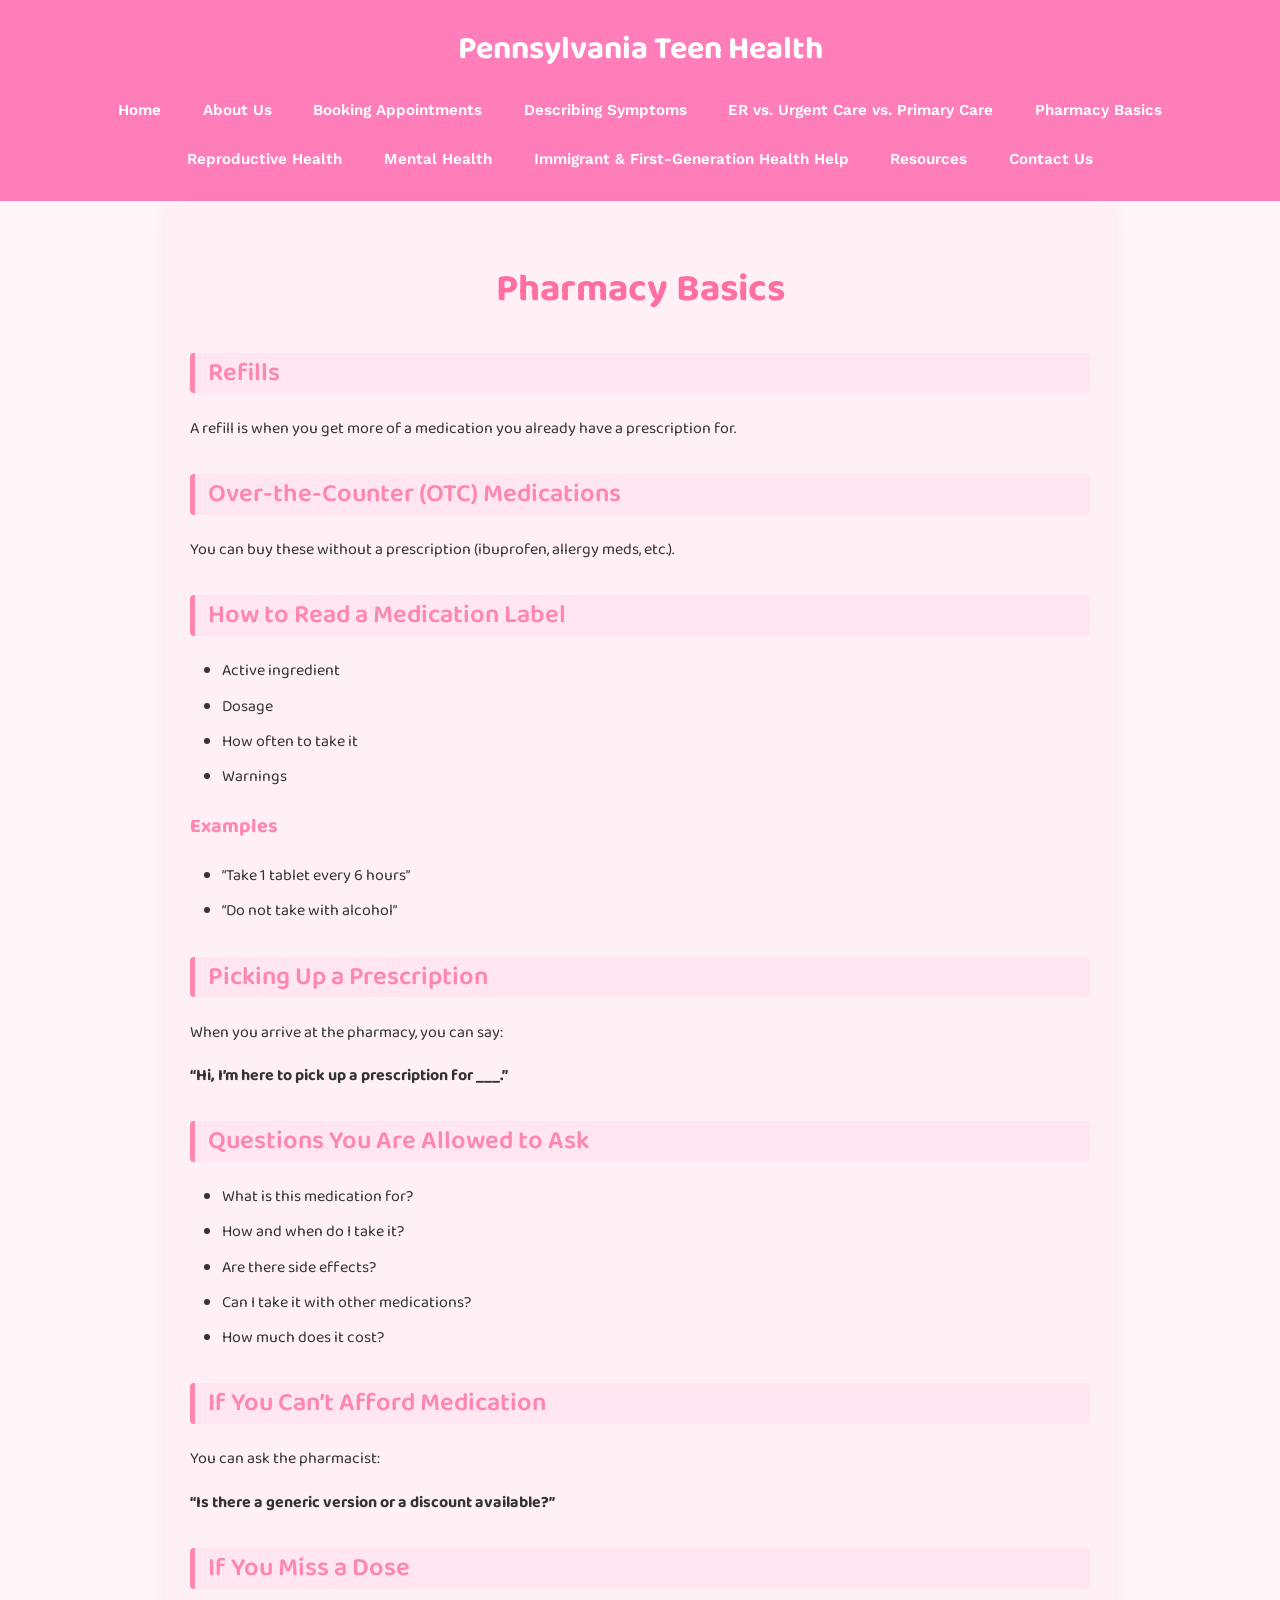
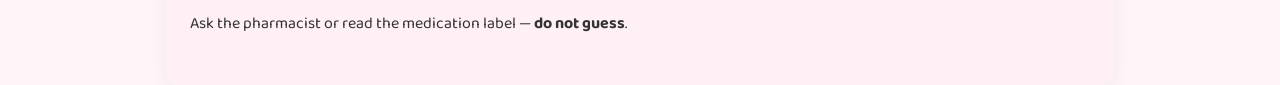
<file: pharmacy-basics.html>
<!DOCTYPE html>
<html lang="en">
  <head>
    <meta charset="UTF-8" />
    <title>Pharmacy Basics - Pennsylvania Teen Health</title>
    <link rel="preconnect" href="https://fonts.googleapis.com" />
    <link rel="preconnect" href="https://fonts.gstatic.com" crossorigin />
    <link
      href="https://fonts.googleapis.com/css2?family=Baloo+2:wght@400;600;700&family=Work+Sans:wght@400;500;600&display=swap"
      rel="stylesheet"
    />

    <link rel="stylesheet" href="style.css" />
  </head>
  <body>
    <header>
      <h1>Pennsylvania Teen Health</h1>
      <nav>
        <a href="index.html">Home</a>
        <a href="about.html">About Us</a>
        <a href="how-to-book.html">Booking Appointments</a>
        <a href="describe-symptoms.html">Describing Symptoms</a>
        <a href="er-vs-urgent-primary.html"
          >ER vs. Urgent Care vs. Primary Care</a
        >
        <a href="pharmacy-basics.html">Pharmacy Basics</a>
        <a href="reproductive-health.html">Reproductive Health</a>
        <a href="mental-health.html">Mental Health</a>
        <a href="immigrant-health.html"
          >Immigrant & First-Generation Health Help</a
        >
        <a href="resources.html">Resources</a>
        <a href="contact.html">Contact Us</a>
      </nav>
    </header>

    <main class="info-page">
      <h1>Pharmacy Basics</h1>

      <h2>Refills</h2>
      <p>
        A refill is when you get more of a medication you already have a
        prescription for.
      </p>

      <h2>Over-the-Counter (OTC) Medications</h2>
      <p>
        You can buy these without a prescription (ibuprofen, allergy meds,
        etc.).
      </p>

      <h2>How to Read a Medication Label</h2>
      <ul>
        <li>Active ingredient</li>
        <li>Dosage</li>
        <li>How often to take it</li>
        <li>Warnings</li>
      </ul>

      <h3>Examples</h3>
      <ul>
        <li>“Take 1 tablet every 6 hours”</li>
        <li>“Do not take with alcohol”</li>
      </ul>

      <h2>Picking Up a Prescription</h2>
      <p>When you arrive at the pharmacy, you can say:</p>
      <p><strong>“Hi, I’m here to pick up a prescription for ___.”</strong></p>

      <h2>Questions You Are Allowed to Ask</h2>
      <ul>
        <li>What is this medication for?</li>
        <li>How and when do I take it?</li>
        <li>Are there side effects?</li>
        <li>Can I take it with other medications?</li>
        <li>How much does it cost?</li>
      </ul>

      <h2>If You Can’t Afford Medication</h2>
      <p>You can ask the pharmacist:</p>
      <p>
        <strong>“Is there a generic version or a discount available?”</strong>
      </p>

      <h2>If You Miss a Dose</h2>
      <p>
        Ask the pharmacist or read the medication label —
        <strong>do not guess</strong>.
      </p>
    </main>
  </body>
</html>
</file>
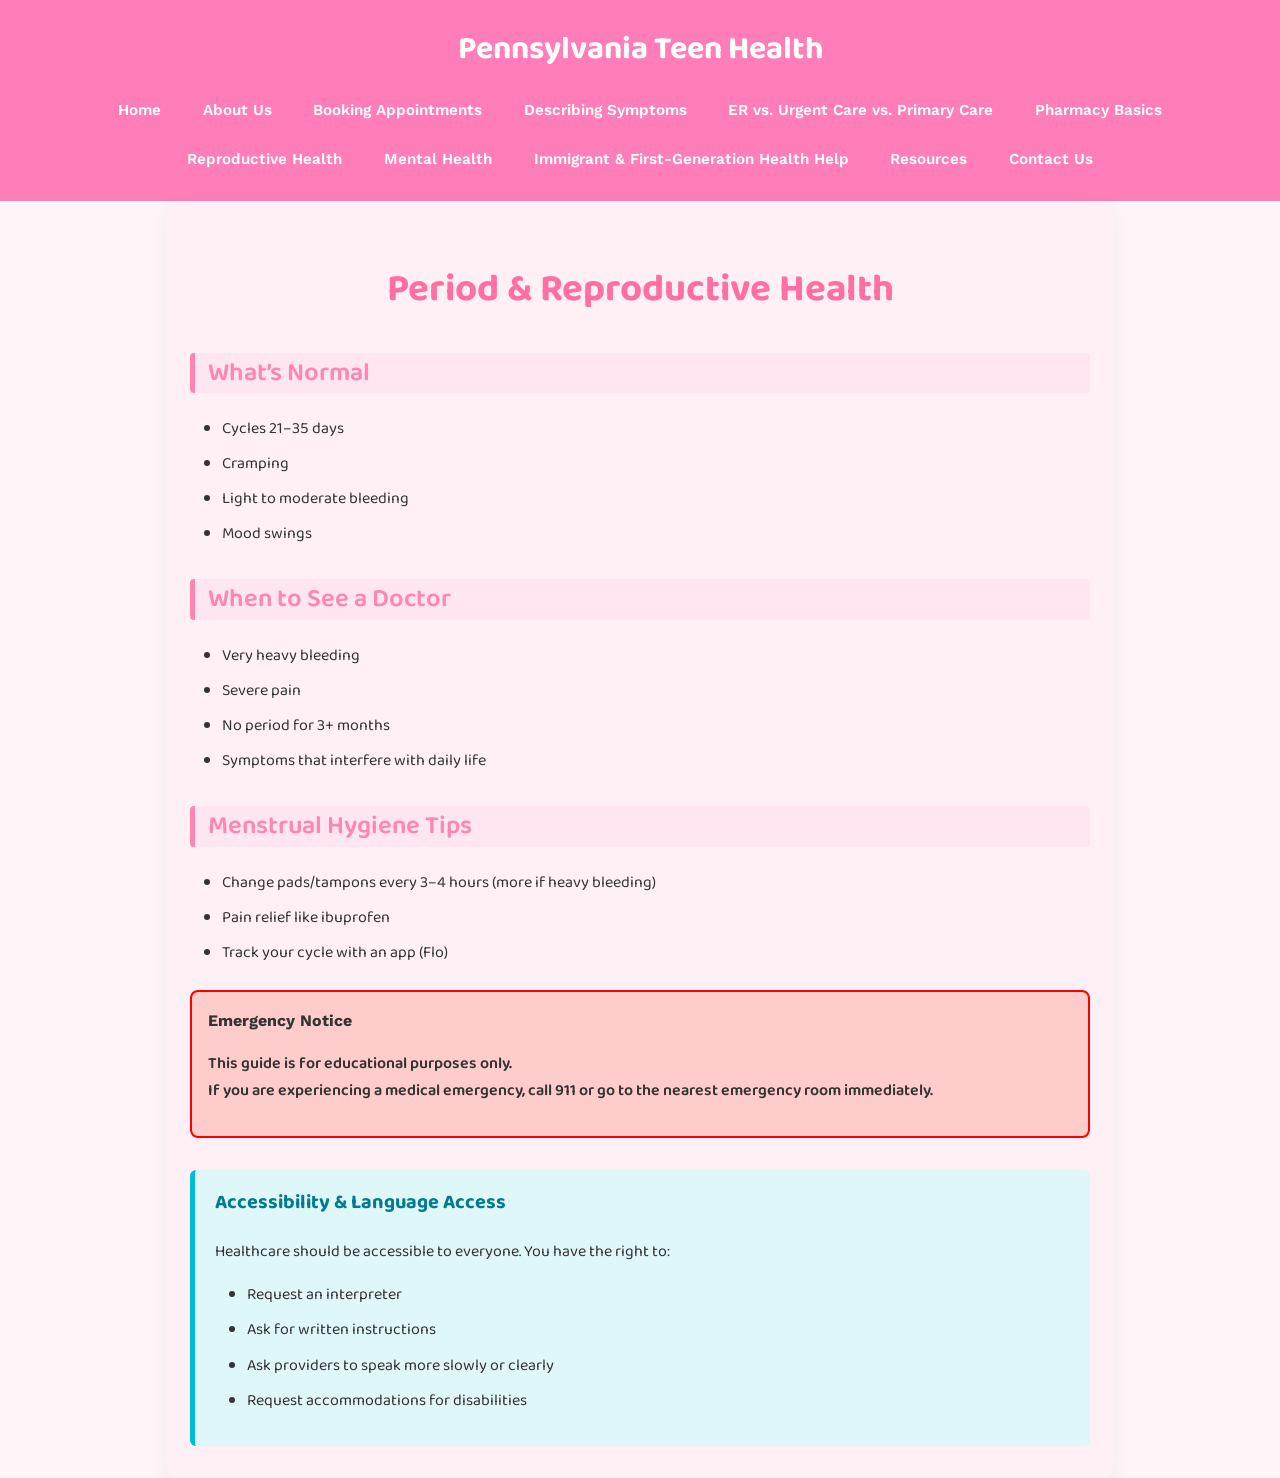
<file: reproductive-health.html>
<!DOCTYPE html>
<html lang="en">
  <head>
    <meta charset="UTF-8" />
    <title>Reproductive Health - Pennsylvania Teen Health</title>
    <link rel="preconnect" href="https://fonts.googleapis.com" />
    <link rel="preconnect" href="https://fonts.gstatic.com" crossorigin />
    <link
      href="https://fonts.googleapis.com/css2?family=Baloo+2:wght@400;600;700&family=Work+Sans:wght@400;500;600&display=swap"
      rel="stylesheet"
    />

    <link rel="stylesheet" href="style.css" />
  </head>
  <body>
    <header>
      <h1>Pennsylvania Teen Health</h1>
      <nav>
        <a href="index.html">Home</a>
        <a href="about.html">About Us</a>
        <a href="how-to-book.html">Booking Appointments</a>
        <a href="describe-symptoms.html">Describing Symptoms</a>
        <a href="er-vs-urgent-primary.html"
          >ER vs. Urgent Care vs. Primary Care</a
        >
        <a href="pharmacy-basics.html">Pharmacy Basics</a>
        <a href="reproductive-health.html">Reproductive Health</a>
        <a href="mental-health.html">Mental Health</a>
        <a href="immigrant-health.html"
          >Immigrant & First-Generation Health Help</a
        >
        <a href="resources.html">Resources</a>
        <a href="contact.html">Contact Us</a>
      </nav>
    </header>

    <main class="info-page">
      <h1>Period & Reproductive Health</h1>

      <h2>What’s Normal</h2>
      <ul>
        <li>Cycles 21–35 days</li>
        <li>Cramping</li>
        <li>Light to moderate bleeding</li>
        <li>Mood swings</li>
      </ul>

      <h2>When to See a Doctor</h2>
      <ul>
        <li>Very heavy bleeding</li>
        <li>Severe pain</li>
        <li>No period for 3+ months</li>
        <li>Symptoms that interfere with daily life</li>
      </ul>

      <h2>Menstrual Hygiene Tips</h2>
      <ul>
        <li>Change pads/tampons every 3–4 hours (more if heavy bleeding)</li>
        <li>Pain relief like ibuprofen</li>
        <li>Track your cycle with an app (Flo)</li>
      </ul>
      <div class="emergency-notice">
        <strong>Emergency Notice</strong>
        <p>
          This guide is for educational purposes only.<br />
          If you are experiencing a medical emergency, call 911 or go to the
          nearest emergency room immediately.
        </p>
      </div>
      <div class="accessibility-box">
        <h3>Accessibility & Language Access</h3>
        <p>
          Healthcare should be accessible to everyone. You have the right to:
        </p>
        <ul>
          <li>Request an interpreter</li>
          <li>Ask for written instructions</li>
          <li>Ask providers to speak more slowly or clearly</li>
          <li>Request accommodations for disabilities</li>
        </ul>
      </div>
    </main>
  </body>
</html>
</file>
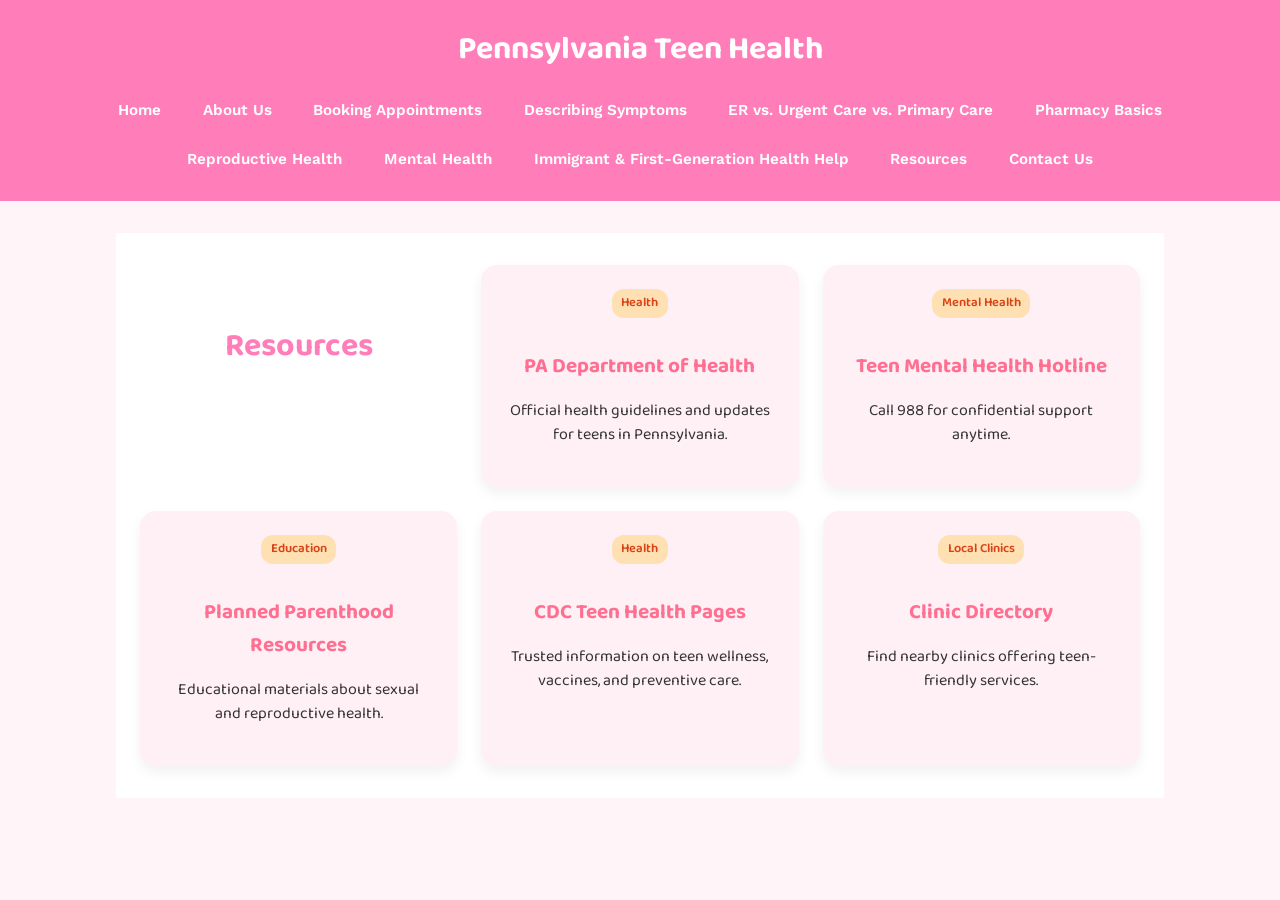
<file: resources.html>
<!DOCTYPE html>
<html lang="en">
  <head>
    <meta charset="UTF-8" />
    <title>Resources - Pennsylvania Teen Health</title>
    <link rel="preconnect" href="https://fonts.googleapis.com" />
    <link rel="preconnect" href="https://fonts.gstatic.com" crossorigin />
    <link
      href="https://fonts.googleapis.com/css2?family=Baloo+2:wght@400;600;700&family=Work+Sans:wght@400;500;600&display=swap"
      rel="stylesheet"
    />

    <link rel="stylesheet" href="style.css" />
  </head>
  <body>
    <header>
      <h1>Pennsylvania Teen Health</h1>
      <nav>
        <a href="index.html">Home</a>
        <a href="about.html">About Us</a>
        <a href="how-to-book.html">Booking Appointments</a>
        <a href="describe-symptoms.html">Describing Symptoms</a>
        <a href="er-vs-urgent-primary.html"
          >ER vs. Urgent Care vs. Primary Care</a
        >
        <a href="pharmacy-basics.html">Pharmacy Basics</a>
        <a href="reproductive-health.html">Reproductive Health</a>
        <a href="mental-health.html">Mental Health</a>
        <a href="immigrant-health.html"
          >Immigrant & First-Generation Health Help</a
        >
        <a href="resources.html">Resources</a>
        <a href="contact.html">Contact Us</a>
      </nav>
    </header>

    <main class="resources-page">
      <h1>Resources</h1>

      <div class="resource-card">
        <span class="badge">Health</span>
        <h3>PA Department of Health</h3>
        <p>Official health guidelines and updates for teens in Pennsylvania.</p>
      </div>

      <div class="resource-card">
        <span class="badge">Mental Health</span>
        <h3>Teen Mental Health Hotline</h3>
        <p>Call 988 for confidential support anytime.</p>
      </div>

      <div class="resource-card">
        <span class="badge">Education</span>
        <h3>Planned Parenthood Resources</h3>
        <p>Educational materials about sexual and reproductive health.</p>
      </div>

      <div class="resource-card">
        <span class="badge">Health</span>
        <h3>CDC Teen Health Pages</h3>
        <p>
          Trusted information on teen wellness, vaccines, and preventive care.
        </p>
      </div>

      <div class="resource-card">
        <span class="badge">Local Clinics</span>
        <h3>Clinic Directory</h3>
        <p>Find nearby clinics offering teen-friendly services.</p>
      </div>
    </main>
  </body>
</html>
</file>
<file: style.css>
/* ---------- Base ---------- */
body {
  font-family: "Work Sans", Arial, sans-serif;
  margin: 0;
  padding: 0;
  background-color: #fff5f8; /* soft pinkish-white background */
  color: #333;
  line-height: 1.6;
}

/* ---------- Header + Nav ---------- */
header {
  background-color: #ff7eb9; /* cute pink header */
  color: white;
  padding: 1.5rem 2rem;
  text-align: center;
}

header h1 {
  font-family: "Baloo 2", cursive;
  font-size: 2rem;
  margin: 0 0 1rem 0;
}

nav {
  display: flex;
  flex-wrap: wrap;
  justify-content: center;
  gap: 0.75rem 1rem;
}

nav a {
  color: white;
  text-decoration: none;
  font-weight: 600;
  font-size: 0.95rem;
  padding: 0.4rem 0.8rem;
  border-radius: 8px;
  transition: background-color 0.2s ease;
}

nav a:hover {
  background-color: rgba(255, 255, 255, 0.25);
}

/* ---------- Main Content ---------- */
main {
  max-width: 1000px;
  margin: 2rem auto;
  padding: 0 1.5rem;
}

/* ---------- Headings (default) ---------- */
main h1 {
  font-family: "Baloo 2", cursive;
  font-size: 2.2rem;
  margin-bottom: 1rem;
  color: #ff6fa3; /* pink accent */
}

main h2 {
  font-family: "Baloo 2", cursive;
  font-size: 1.5rem;
  margin-top: 2rem;
  color: #ff85b3; /* subtle pink for subheadings */
}

main h3 {
  font-family: "Baloo 2", cursive;
  font-size: 1.25rem;
  margin-top: 1.25rem;
  color: #ff85b3;
}

/* ---------- Cards for Sections ---------- */
.card {
  background-color: #ffffff; /* white cards */
  padding: 1.5rem 2rem;
  border-radius: 12px;
  box-shadow: 0 6px 18px rgba(255, 111, 147, 0.08); /* pinkish shadow */
  margin-bottom: 2rem;
}

/* ---------- Lists ---------- */
ul {
  padding-left: 1.5rem;
}

li {
  margin-bottom: 0.5rem;
}

/* ---------- Images ---------- */
.page-img {
  width: 220px;
  height: auto;
  display: block;
  margin: 2rem auto;
  border-radius: 12px;
}

/* ---------- Emergency Notice ---------- */
.emergency-notice {
  border: 2px solid #ff0000; /* red */
  background-color: #ffcccc; /* red alert box */
  padding: 1rem;
  margin: 1.5rem 0;
  border-radius: 8px;
  font-weight: 600;
}

/* ---------- Accessibility Box ---------- */
.accessibility-box {
  background-color: #e0f7fa; /* blue box stays the same */
  border-left: 5px solid #00bcd4;
  padding: 1rem 1.25rem;
  margin-top: 2rem;
  border-radius: 6px;
}

.accessibility-box h3 {
  margin-top: 0;
  font-family: "Baloo 2", cursive;
  color: #007c91;
}

/* ---------- Section Colors ---------- */
.home-section {
  background-color: #ffe6f0;
}
.pharmacy-section {
  background-color: #fff0f5;
}
.immigrant-section {
  background-color: #ffe6f5;
}
.er-section {
  background-color: #ffe6f0;
}
.booking-section {
  background-color: #ffd9ec;
}
.super-important {
  background-color: #ffcccc;
  border: 2px solid #ff0000; /* keep important border red */
}

/* ---------- About Section ---------- */
.about-section {
  background-color: #fff0f0; /* pale pink */
  border-left: 6px solid #ff85b3; /* pink accent */
  padding: 2rem;
  border-radius: 12px;
}

.about-section section {
  margin-bottom: 1.75rem;
}

.about-section h2 {
  color: #ff6fa3;
}

/* ---------- Contact Page ---------- */
.contact-section {
  background-color: #ffffff; /* white box */
  padding: 2rem;
  border-radius: 12px;
  box-shadow: 0 10px 25px rgba(0, 0, 0, 0.08);
  max-width: 700px;
  margin: 2rem auto;
  text-align: center;
}

.contact-section p {
  font-size: 1.05rem;
  margin: 0.8rem 0;
}

.contact-section .page-img {
  width: 220px;
  height: auto;
  border-radius: 50%;
  margin-top: 1.5rem;
  border: 3px solid #ff7eb9; /* pink border */
}

/* ---------- Info Pages ---------- */
.info-page {
  padding: 2rem 1.5rem;
  max-width: 900px;
  margin: auto;
  background-color: #fff0f5; /* soft pink base */
  border-radius: 12px;
  box-shadow: 0 6px 18px rgba(0, 0, 0, 0.05);
}

.info-page h1 {
  font-family: "Baloo 2", cursive;
  text-align: center;
  font-size: 2.4rem;
  color: #ff6fa3;
  margin-bottom: 1rem;
}

.info-page h2 {
  font-family: "Baloo 2", cursive;
  font-weight: 600;
  font-size: 1.6rem;
  border-left: 5px solid #ff85b3;
  padding-left: 0.8rem;
  border-radius: 4px;
  background-color: #ffe6f0;
  margin-top: 2rem;
}

.info-page p,
.info-page li {
  font-family: "Baloo 2", cursive;
  color: #333;
  line-height: 1.7;
}

.info-page ul {
  list-style-type: disc;
  padding-left: 2rem;
  margin-bottom: 1rem;
}

.info-page li:hover {
  background-color: rgba(255, 111, 147, 0.05);
  border-radius: 6px;
  padding-left: 0.3rem;
  transition: background-color 0.3s ease;
}

/* ---------- Section Colors (Updated for lighter aesthetic) ---------- */
.home-section {
  background-color: #fff5f8; /* mostly white with a hint of pink */
}
.booking-section {
  background-color: #fff5f8; /* mostly white with pink accent on headings */
}
.pharmacy-section {
  background-color: #fff8fb; /* very pale pink */
}
.immigrant-section {
  background-color: #fff5f8; /* white with soft pink tint */
}
.er-section {
  background-color: #fff5f8; /* white base */
}
.reproductive-section {
  background-color: #fff5f8; /* white with subtle pink hint */
}
.mental-section {
  background-color: #fff5f8; /* mostly white, very subtle pink */
}

/* ---------- Section-specific Heading Colors (keeping pink accents) ---------- */
.booking-section h1,
.booking-section h2 {
  color: #ff6fa3;
  border-left-color: #ff6fa3;
}
.pharmacy-section h1,
.pharmacy-section h2 {
  color: #ff6fa3;
  border-left-color: #ff6fa3;
}
.immigrant-section h1,
.immigrant-section h2 {
  color: #ff6fa3;
  border-left-color: #ff6fa3;
}
.er-section h1,
.er-section h2 {
  color: #ff6fa3;
  border-left-color: #ff6fa3;
}
.reproductive-section h1,
.reproductive-section h2 {
  color: #ff6fa3;
  border-left-color: #ff6fa3;
}
.mental-section h1,
.mental-section h2 {
  color: #ff6fa3;
  border-left-color: #ff6fa3;
}

/* ---------- Resources Page (Cute Version) */
/* Keep exactly as-is for inspiration */
.resources-page {
  display: grid;
  grid-template-columns: repeat(auto-fit, minmax(250px, 1fr));
  gap: 1.5rem;
  padding: 2rem 1.5rem;
  background-color: #ffffff;
}

/* Resources Page Title Box */
.resources-page h1 {
  background-color: #ffffff; /* white box */
  padding: 1rem 1.5rem;
  border-radius: 12px;
  text-align: center;
  font-family: "Baloo 2", cursive;
  color: #ff7eb9; /* cute pink accent */
  font-size: 2rem;
  max-width: 400px;
  margin: 2.5rem auto 1.5rem auto;
}

.resources-page .resource-card {
  background-color: #fff0f5; /* soft pastel pink */
  padding: 1.5rem;
  border-radius: 16px;
  box-shadow: 0 6px 14px rgba(0, 0, 0, 0.06);
  text-align: center;
  transition: transform 0.25s ease, box-shadow 0.25s ease;
  font-family: "Baloo 2", cursive;
  color: #333;
}

.resources-page .resource-card h3 {
  font-size: 1.3rem;
  margin-bottom: 0.5rem;
  color: #ff6f91; /* cute heading accent */
}

.resources-page .resource-card p {
  font-size: 1rem;
  line-height: 1.5;
}

.resources-page .resource-card:hover {
  transform: translateY(-6px) scale(1.02);
  box-shadow: 0 12px 24px rgba(0, 0, 0, 0.12);
}

.resources-page .resource-card .badge {
  display: inline-block;
  padding: 0.25rem 0.6rem;
  background-color: #ffe0b2;
  border-radius: 12px;
  font-size: 0.8rem;
  margin-bottom: 0.75rem;
  color: #d84315;
  font-weight: 600;
}

/* ---------- Home Page Cute Styling ---------- */
.home-page {
  max-width: 900px;
  margin: 2rem auto;
  padding: 1.5rem;
  font-family: "Baloo 2", cursive;
  background: #fffaf6;
  border-radius: 18px;
}

.home-page h1 {
  font-size: 2.8rem;
  text-align: center;
  color: #ff7eb9;
  margin-bottom: 1.5rem;
  text-shadow: 1px 1px 2px #ffd6f0;
}

.home-page p {
  font-size: 1.1rem;
  color: #333;
  line-height: 1.7;
  margin-bottom: 2rem;
}

/* Cards for sections */
.home-cards {
  display: flex;
  flex-wrap: wrap;
  gap: 1.5rem;
  justify-content: center;
}

.home-card {
  background: #ffffff;
  border-radius: 16px;
  padding: 1.5rem;
  width: 250px;
  text-align: center;
  border: 2px solid #ffe0f0;
  transition: transform 0.2s ease, box-shadow 0.2s ease;
}

.home-card:hover {
  transform: translateY(-5px);
  box-shadow: 0 8px 20px rgba(255, 111, 147, 0.08);
}

.home-card h2 {
  color: #ff7eb9;
  margin-bottom: 0.8rem;
}

.home-card p {
  font-size: 0.85rem;
  line-height: 1.3;
  margin: 0.5rem 0;
}

.home-card ul {
  font-size: 0.95rem;
  color: #555;
  line-height: 1.6;
}

/* Keep emergency & accessibility exactly as in info pages */
.home-page .emergency-notice {
  border: 2px solid #ff0000;
  background-color: #ffcccc;
  padding: 1.25rem 1.5rem;
  margin: 2rem 0;
  border-radius: 12px;
  box-shadow: 0 6px 12px rgba(0, 0, 0, 0.05);
  font-weight: 600;
}

.home-page .accessibility-box {
  background-color: #e0f7fa;
  border-left: 5px solid #00bcd4;
  padding: 1.2rem 1.5rem;
  margin-top: 2.5rem;
  border-radius: 12px;
  box-shadow: 0 4px 10px rgba(0, 0, 0, 0.05);
}

.home-page .accessibility-box h3 {
  margin-top: 0;
  color: #007c91;
  font-size: 1.2rem;
}

.credit {
  margin-top: 3rem;
  font-size: 0.85rem;
  color: #c78fa6;
  text-align: center;
}
</file>
